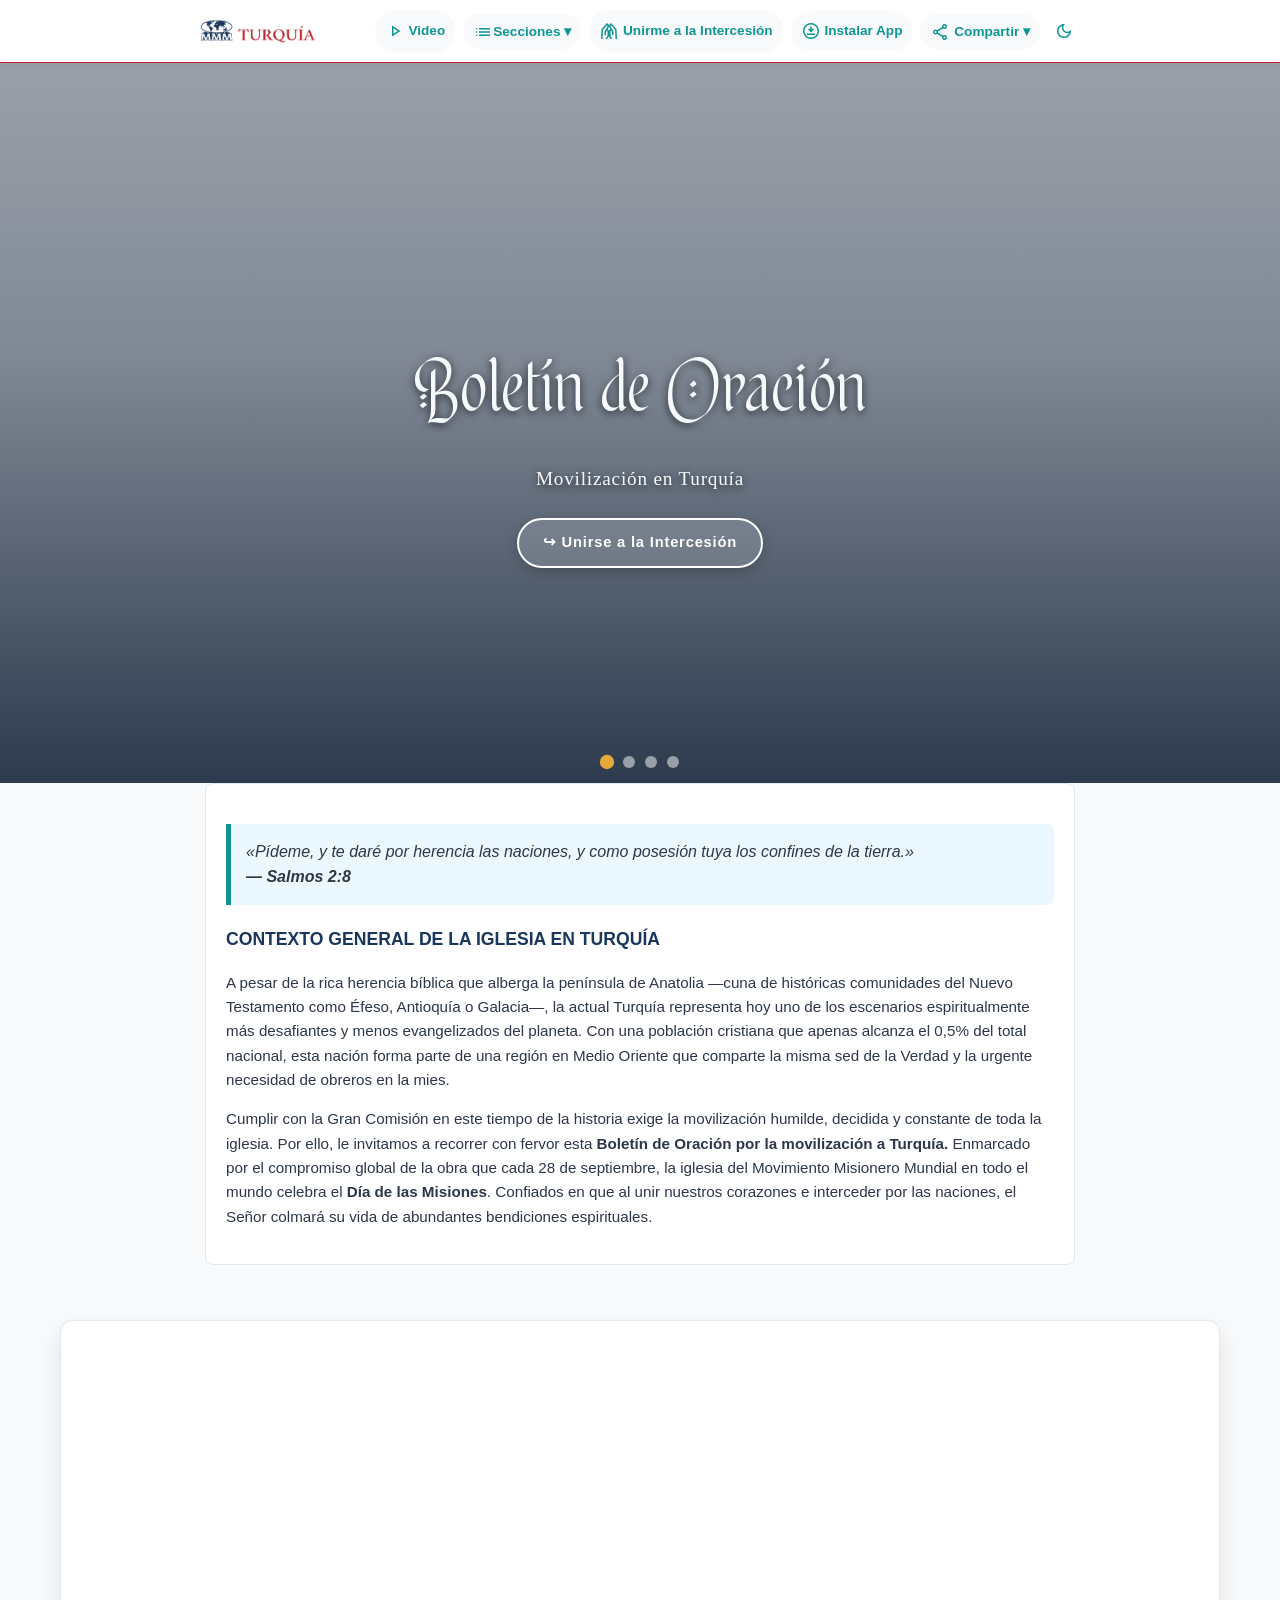
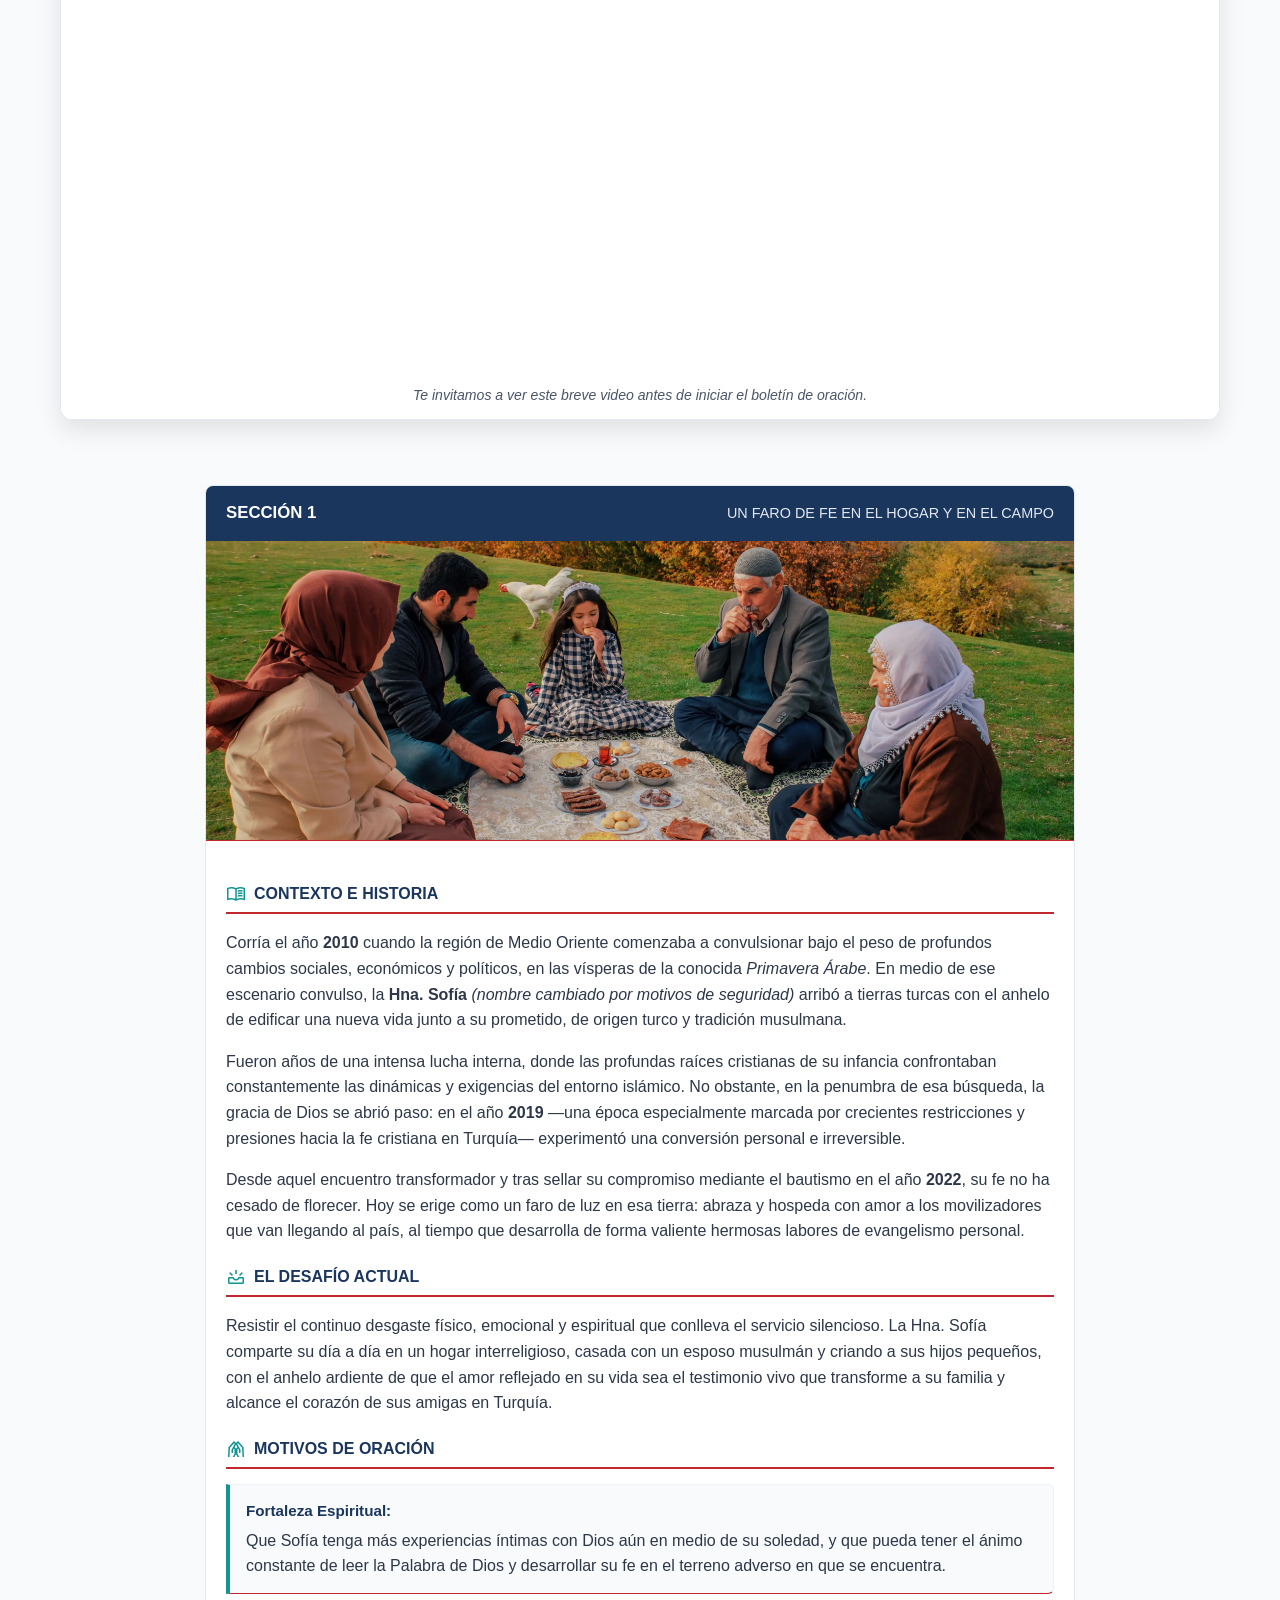
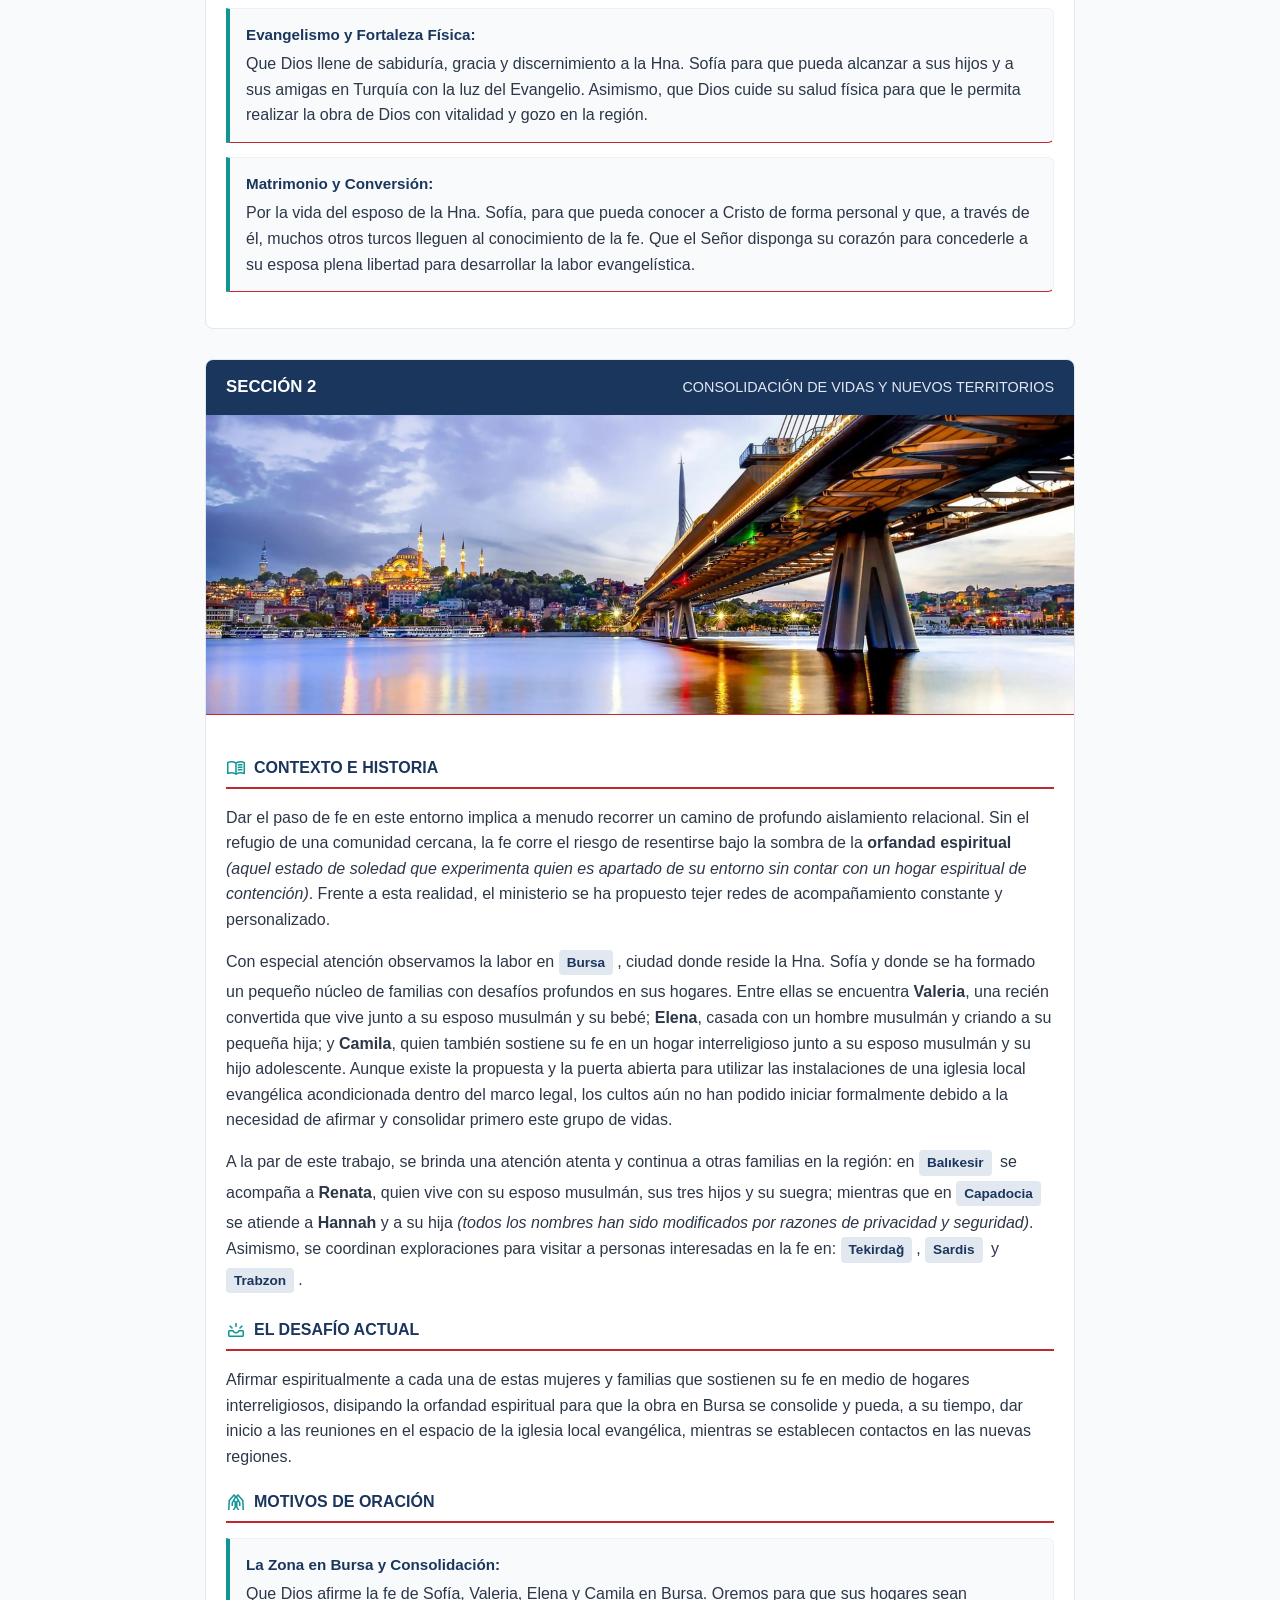
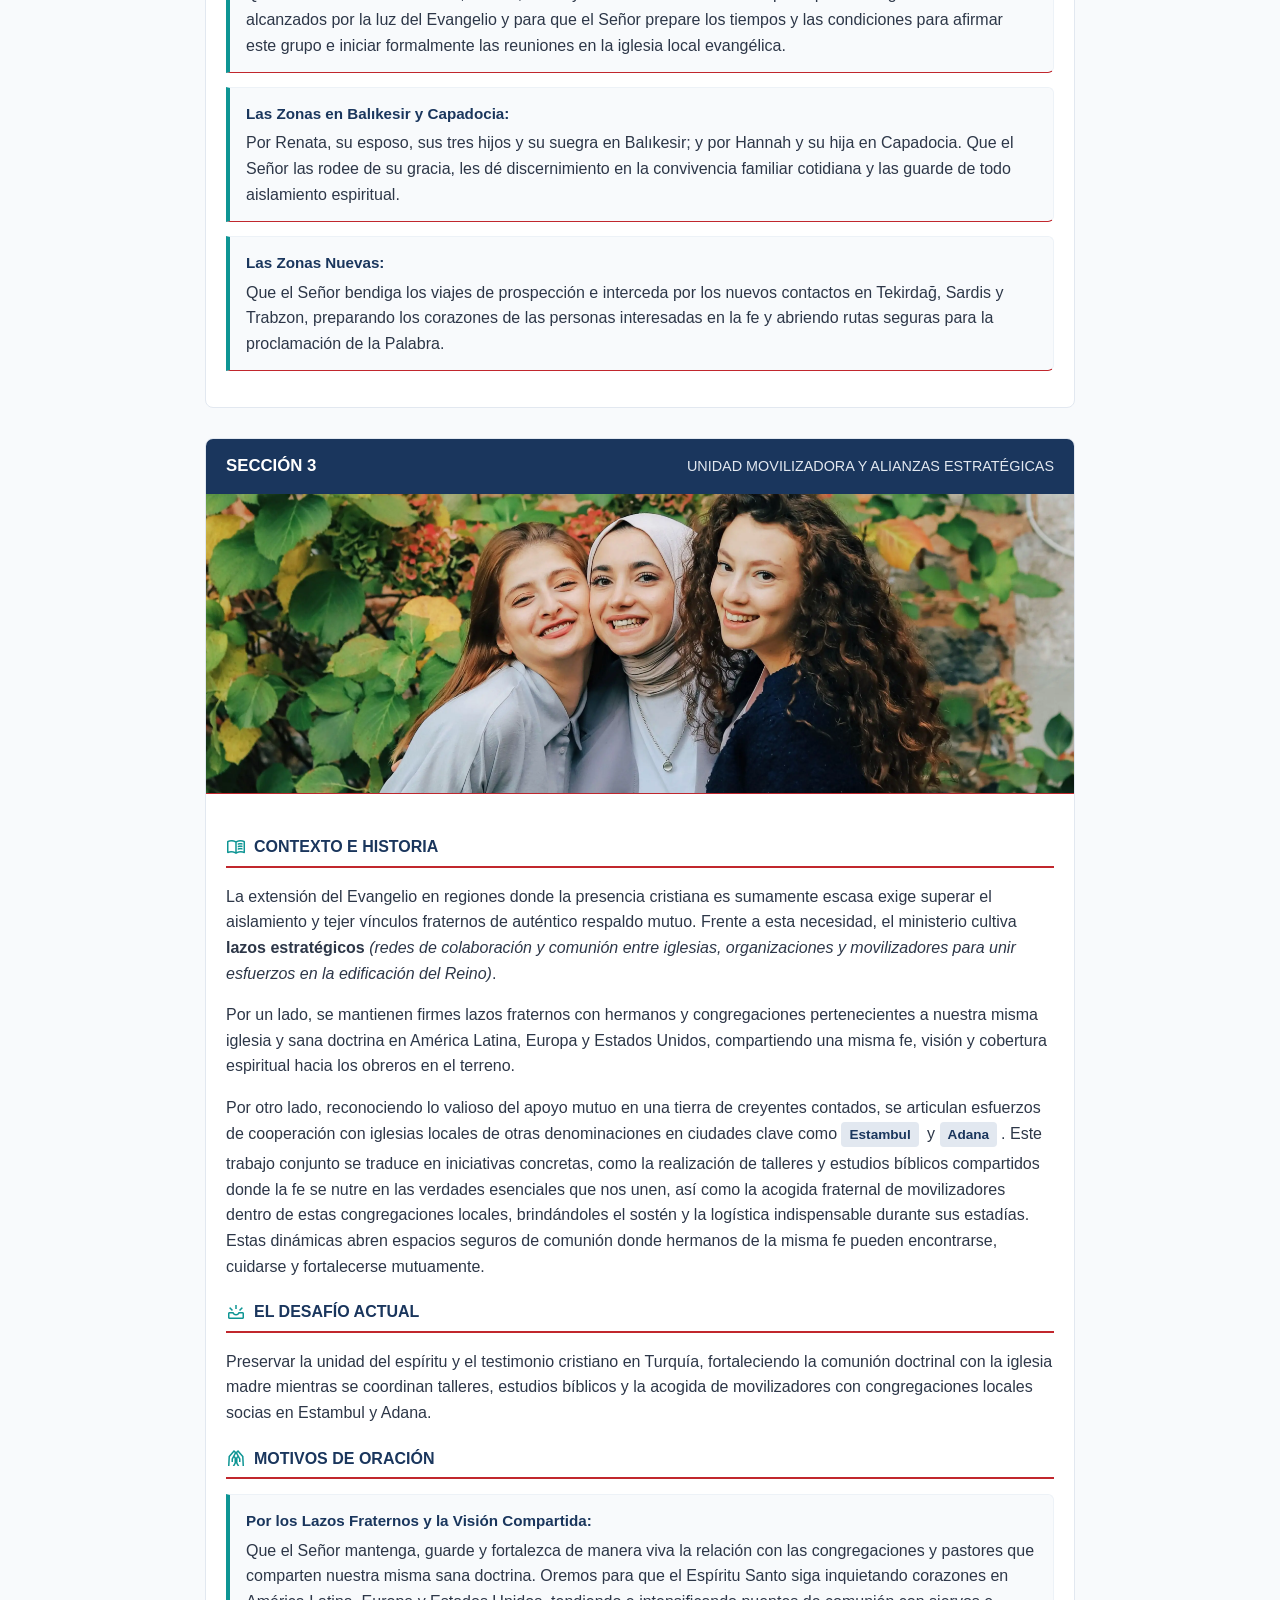
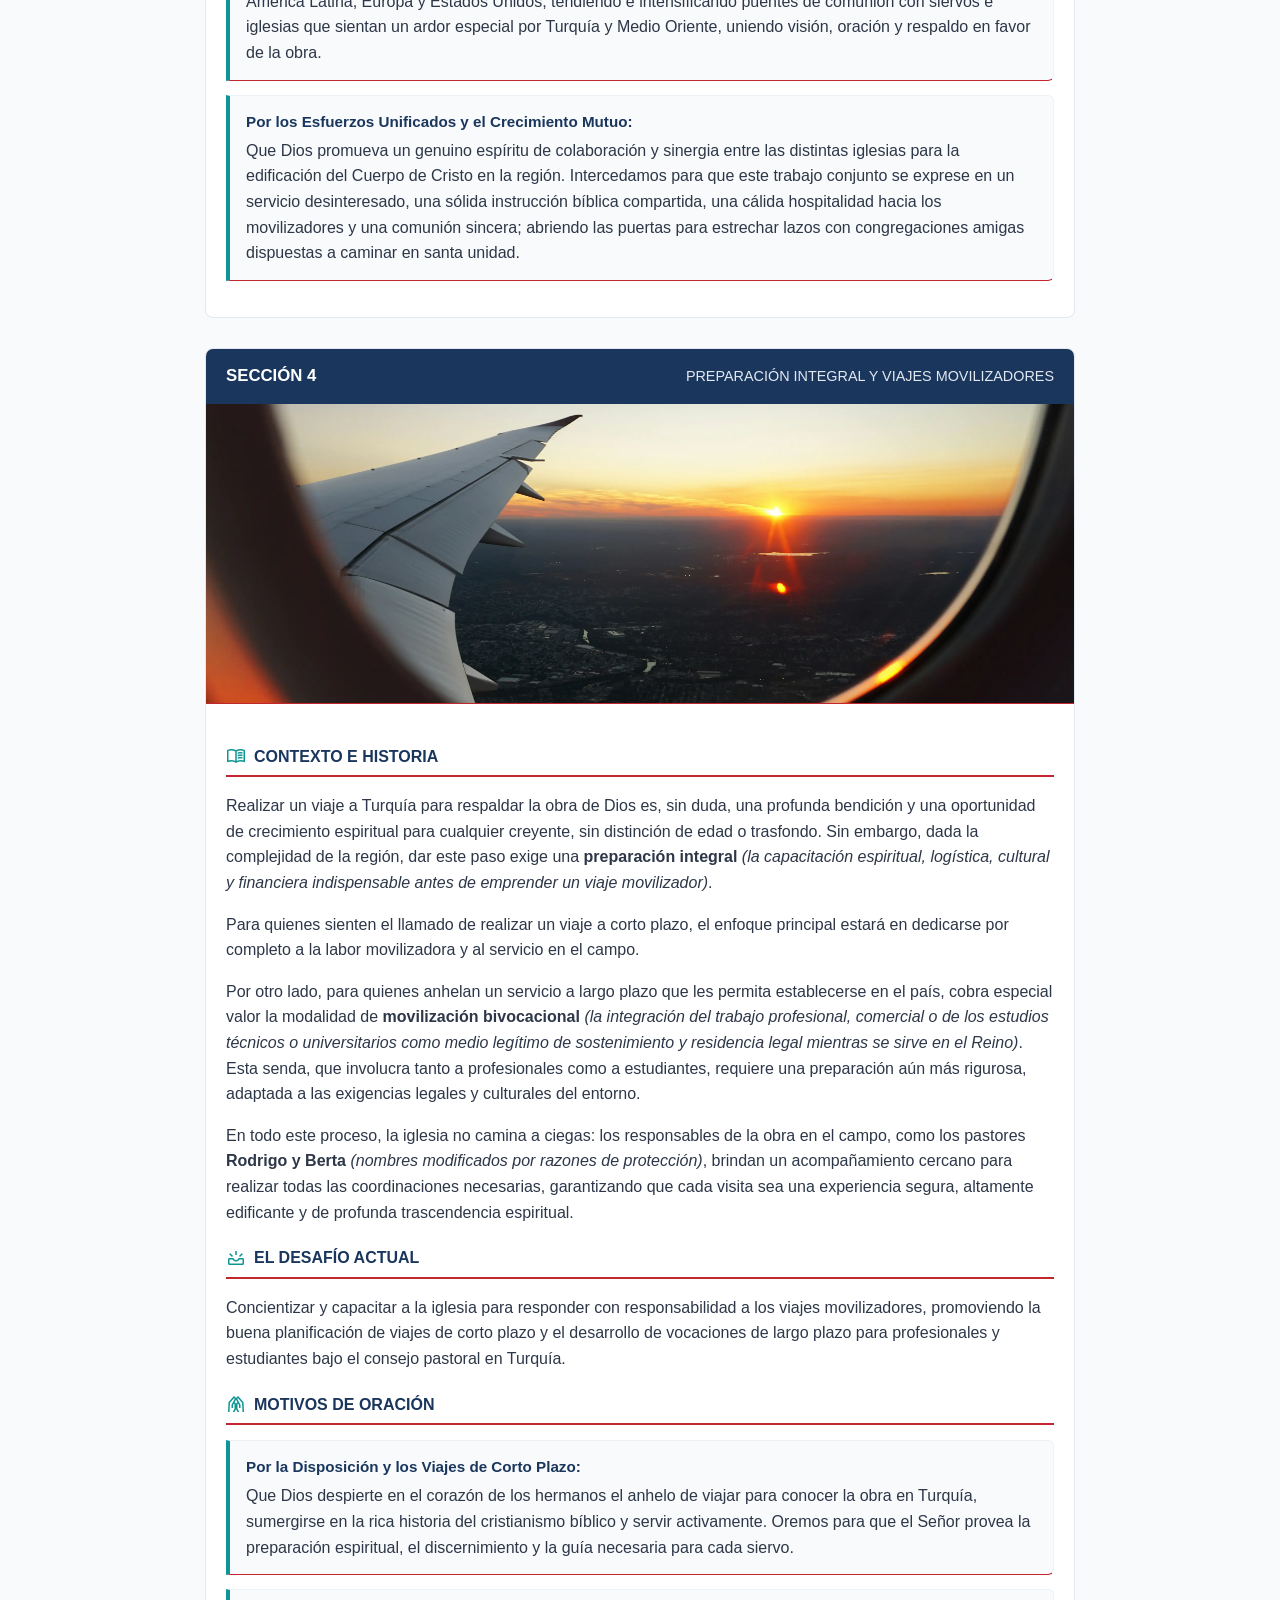
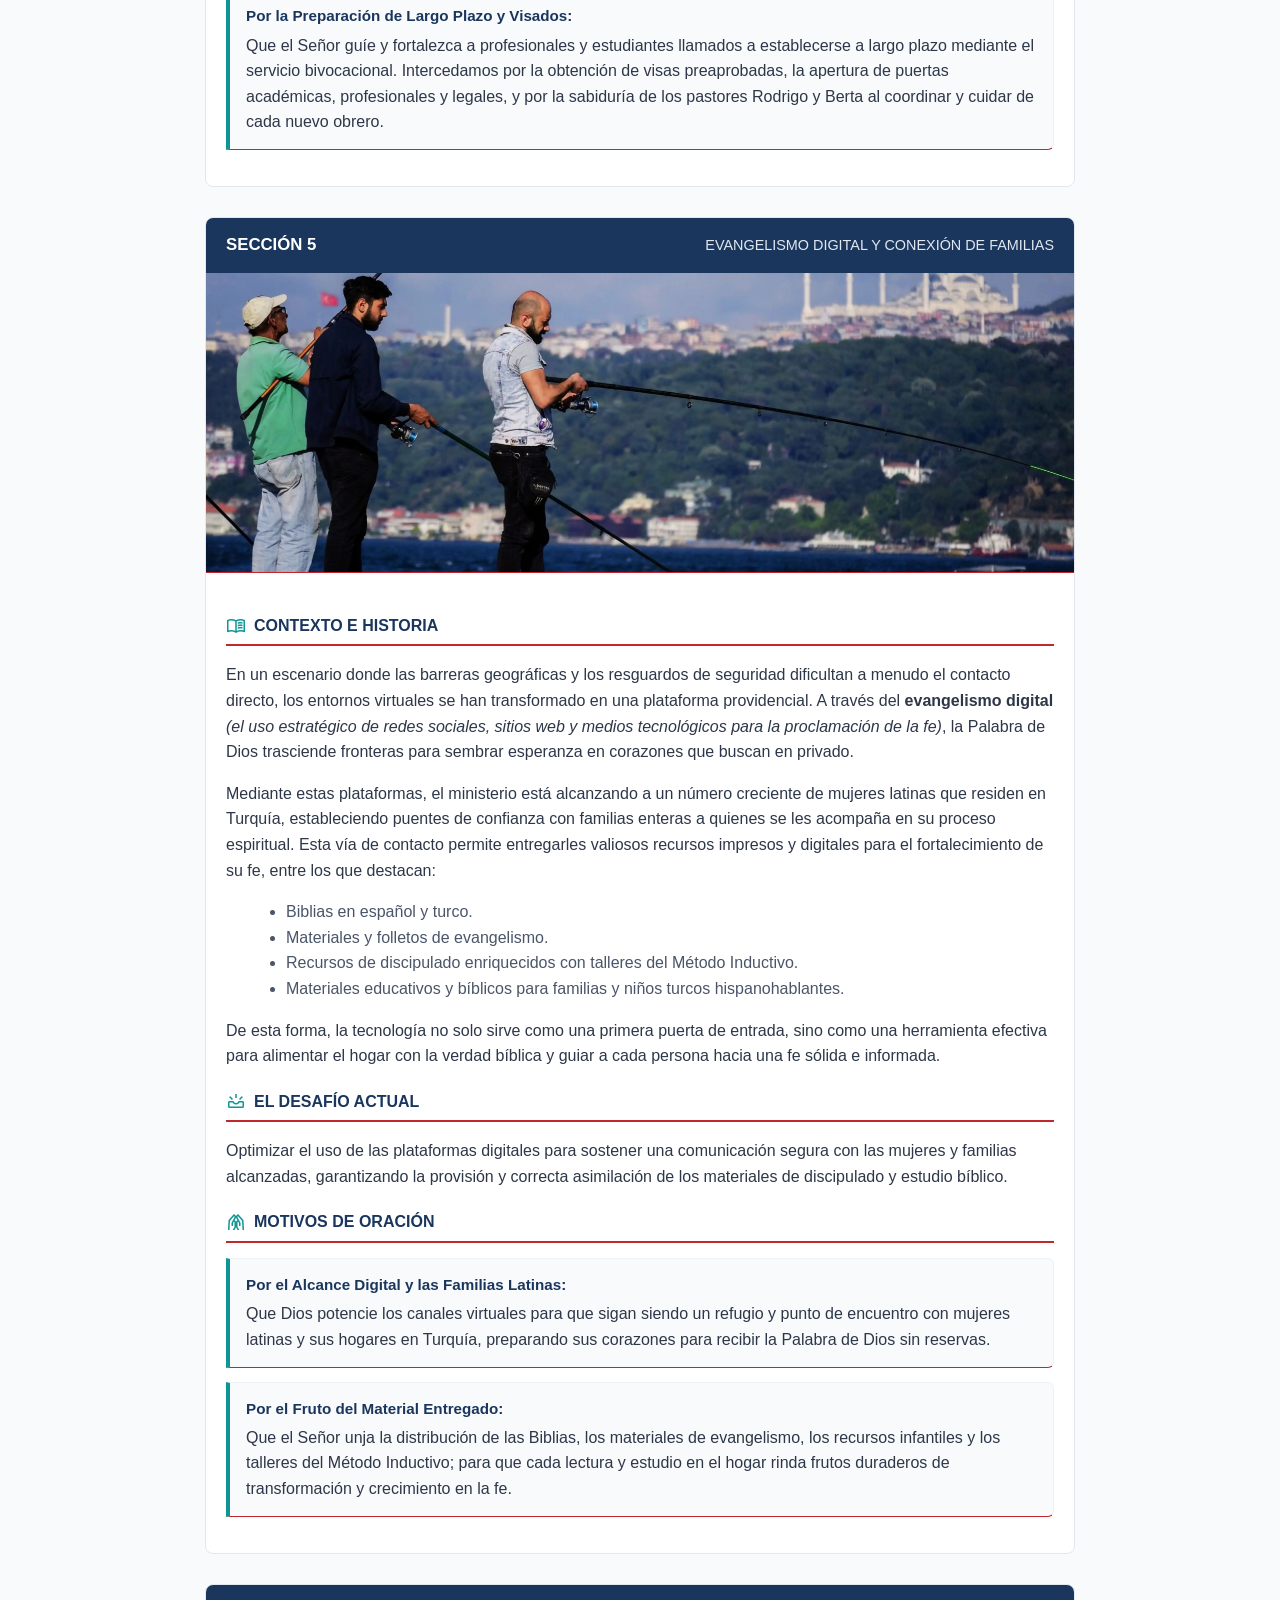
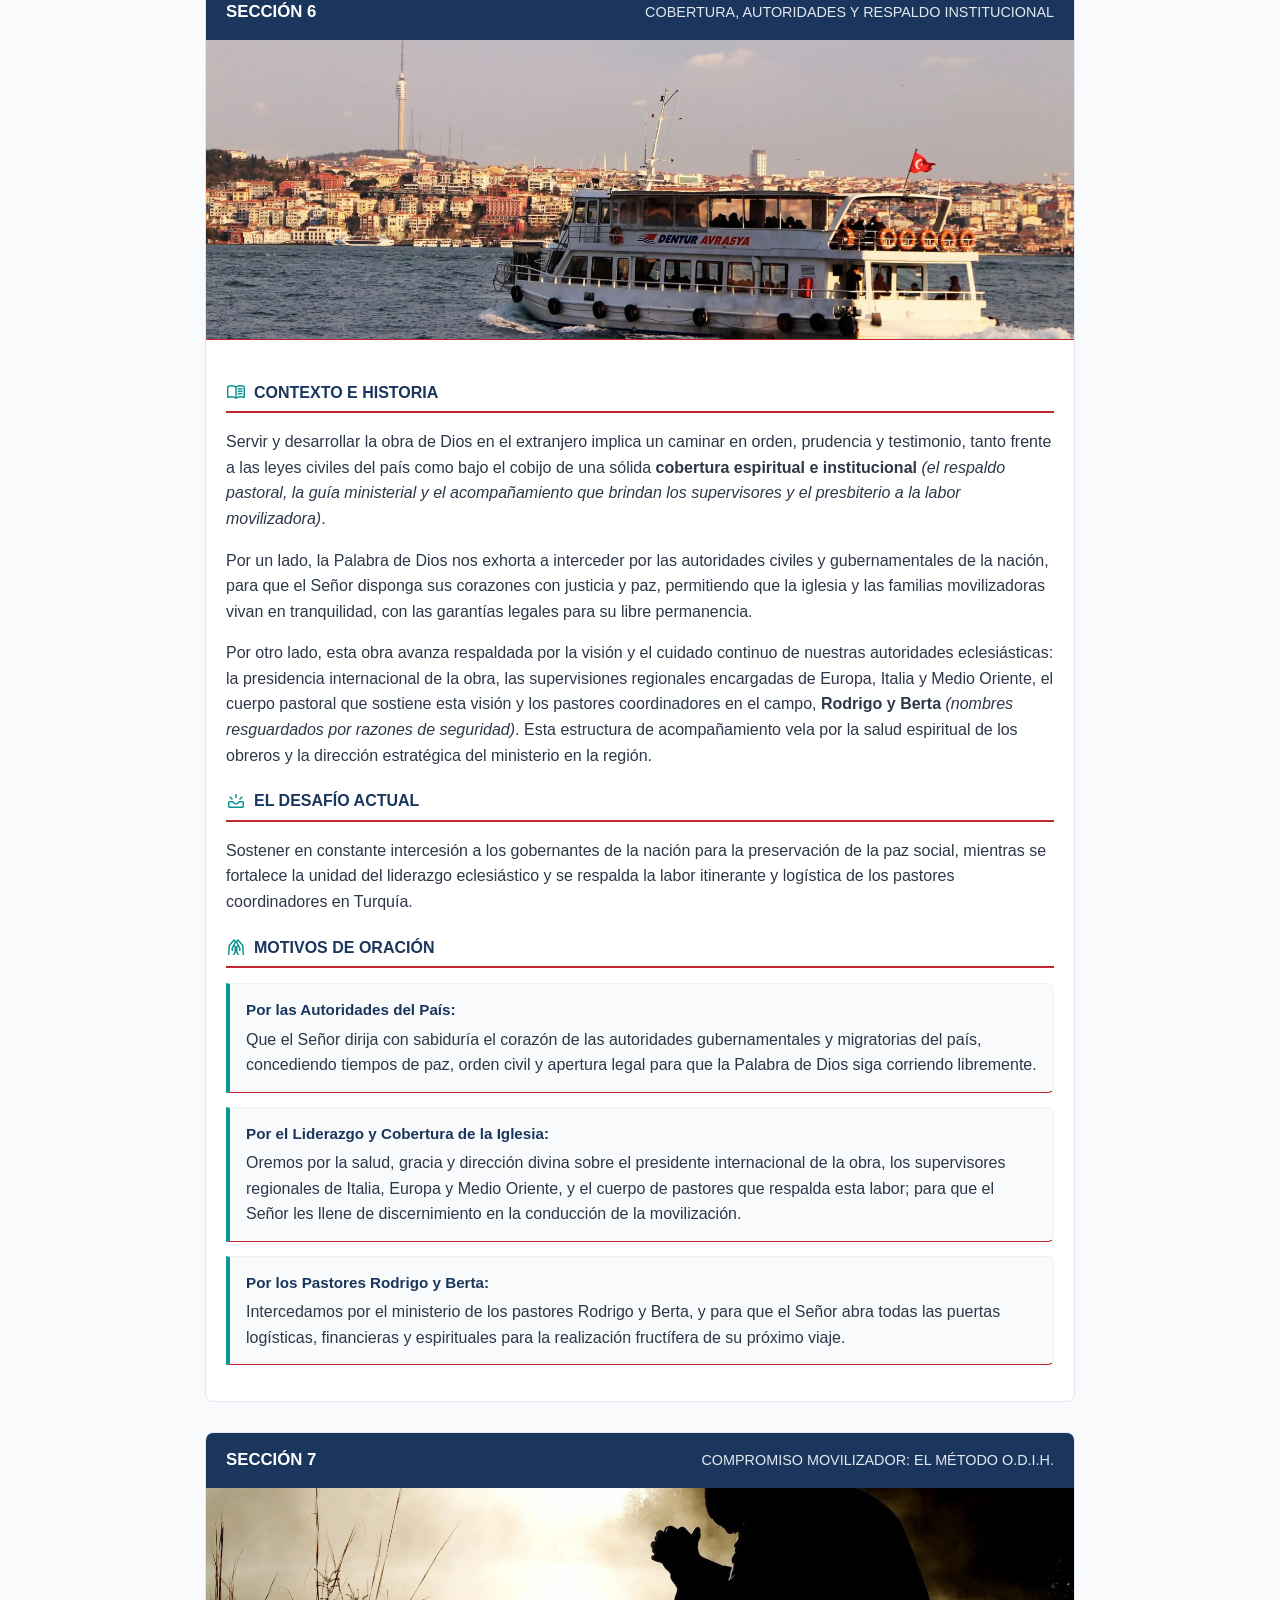
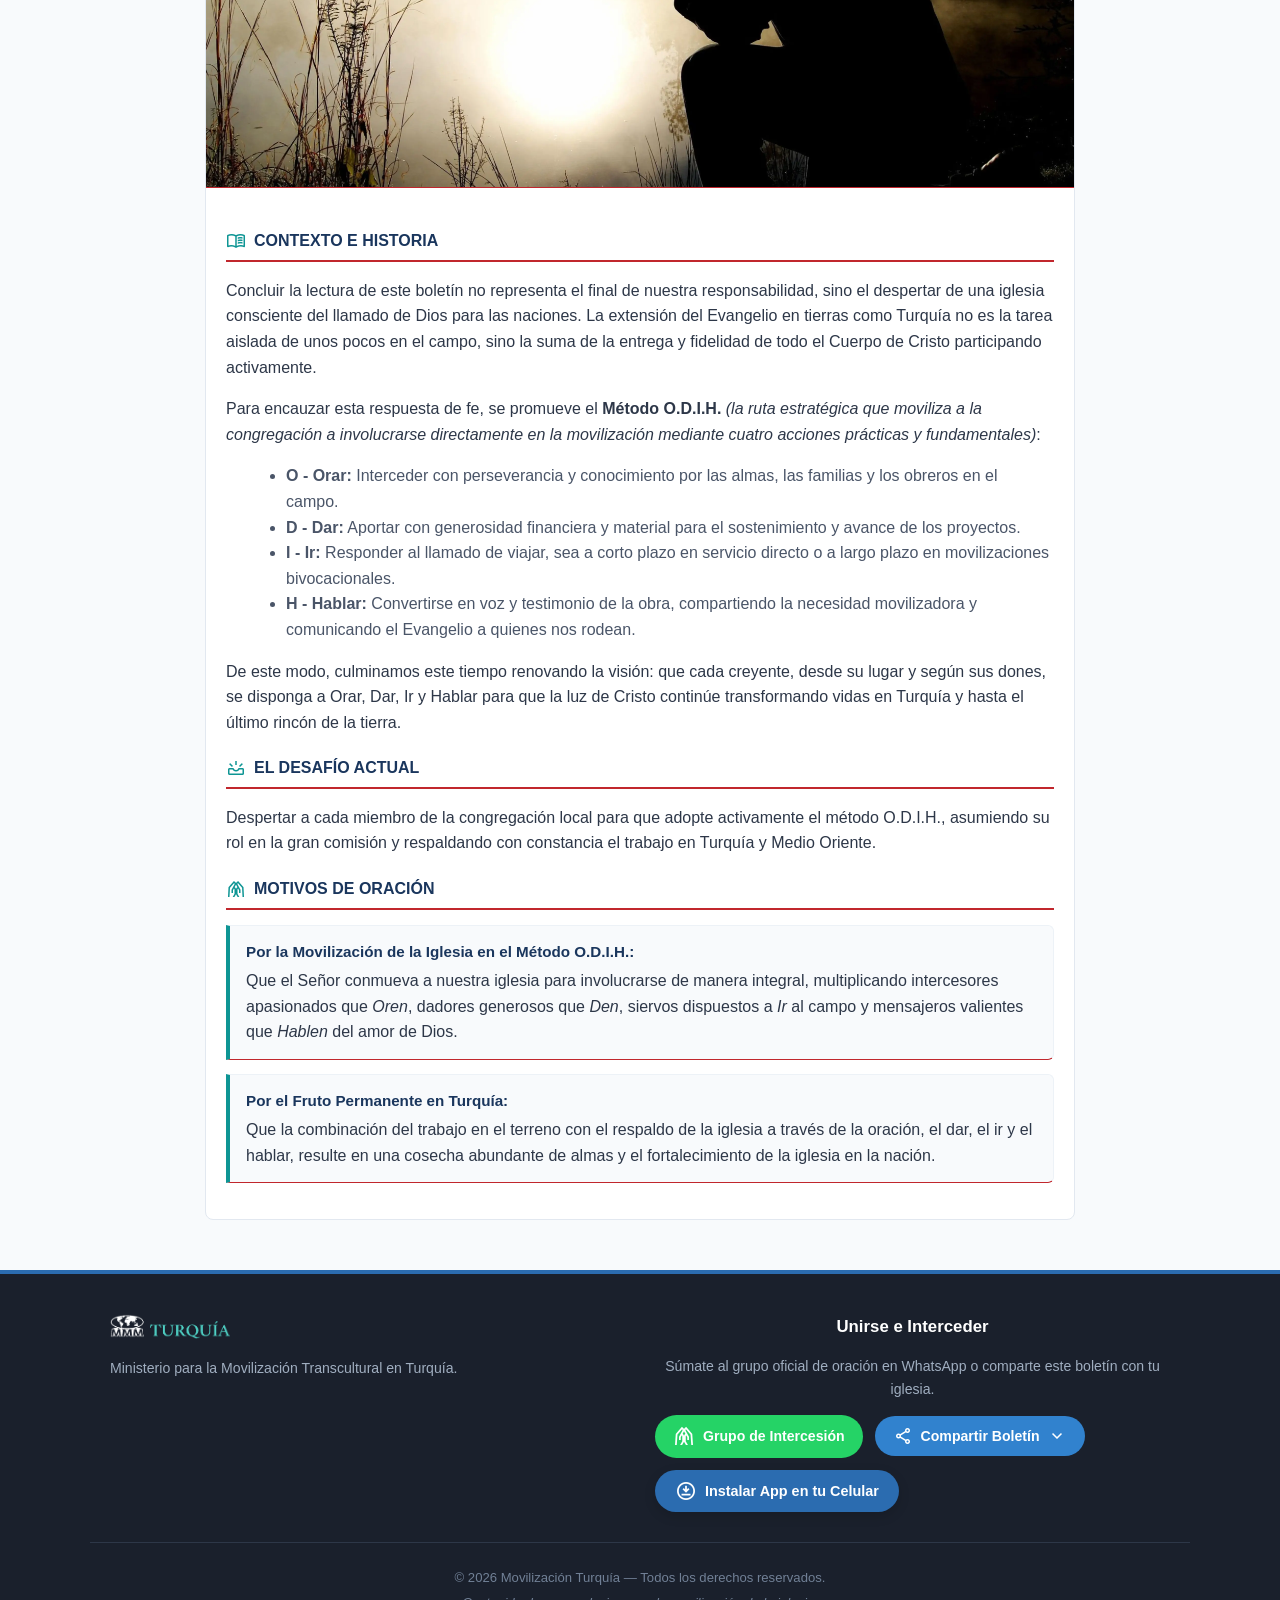
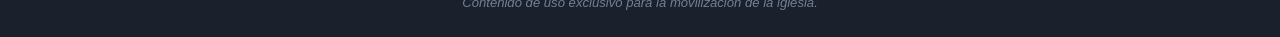
<file: index.html>
<!DOCTYPE html>
<html lang="es">
<head>
  <meta charset="UTF-8">
  <meta name="viewport" content="width=device-width, initial-scale=1.0">

  <!-- Título y descripción básicos -->
  <title>Boletín de Oración por la Movilización en Turquía</title>
  <meta name="description" content="Únete a nosotros en clamor por la movilización en Turquía. Revisa nuestro boletín de intercesión actualizada.">

  <!-- Vínculo al archivo Manifest -->
  <link rel="manifest" href="manifest.json">

  <!-- Favicon para navegadores en PC/Laptop -->
  <link rel="icon" type="image/png" sizes="32x32" href="images/faviconlarge.png">

  <!-- Icono exclusivo para Pantalla de Inicio en iPhone / iPad (iOS) -->
  <link rel="apple-touch-icon" href="images/faviconmini.png">

  <!-- Color de la barra de estado del navegador en teléfonos -->
  <meta name="theme-color" content="#1a365d">

  <!-- Configuración Open Graph para WhatsApp y redes sociales -->
  <meta property="og:type" content="website">
  <meta property="og:url" content="https://www.misionturquia.site/">
  <meta property="og:title" content="Boletín de Oración por la Movilización en Turquía">
  <meta property="og:description" content="Únete a nosotros en clamor por la movilización en Turquía. Revisa nuestro boletín de intercesión actualizada.">

  <!-- Imagen que aparecerá en la vista previa de WhatsApp -->
  <meta property="og:image" content="https://tdcmhk.b-cdn.net/coverlinkredes.webp">
  <meta property="og:image:width" content="1200">
  <meta property="og:image:height" content="630">

  <!-- Carga universal de Google Material Symbols (Soporta todos los iconos) -->
  <link rel="stylesheet" href="https://fonts.googleapis.com/css2?family=Material+Symbols+Outlined:opsz,wght,FILL,GRAD@20..48,100..700,0..1,-50..200" />
  <link rel="stylesheet" href="css/estilosmt.css">
  <script src="js/funcionesmt.js" defer></script>
</head>

<body>

<!-- PANTALLA DE CARGA (PRELOADER) -->
  <div id="pageLoader" class="page-loader">
    <div class="loader-content">
      <div class="spinner"></div>
      <p class="loader-text">Cargando Boletín...</p>
    </div>
  </div>

  <!-- ========================================================================
       BARRA DE NAVEGACIÓN
       ======================================================================== -->
  <nav class="sticky-nav">
    <div class="nav-container">

      <!-- Logo como imagen PNG -->
      <a href="#" class="nav-brand-text">
        <img src="images/Logowebmt1.png" alt="MMM Turquía" class="nav-logo-img">
      </a>

      <!-- Botón Hamburguesa independiente -->
      <button type="button" class="nav-toggle" id="navToggle" aria-label="Abrir menú">
        <span class="material-symbols-outlined">menu</span>
      </button>

      <!-- Menú de enlaces desplegable -->
      <div class="nav-links" id="navLinks">

        <!-- Enlace a Video -->
        <a href="#video-seccion" class="nav-link">
          <span class="material-symbols-outlined" >play_arrow</span> Video
        </a>

        <!-- Menú Secciones -->
        <div class="dropdown">
          <a href="javascript:void(0)" class="nav-link dropdown-toggle">
            <span class="material-symbols-outlined" >list</span>Secciones ▾
          </a>
          <div class="dropdown-menu">
            <a href="#seccion-1">Sección 1: Un Faro de Fe</a>
            <a href="#seccion-2">Sección 2: Consolidación de Vidas</a>
            <a href="#seccion-3">Sección 3: Unidad Movilizadora</a>
            <a href="#seccion-4">Sección 4: Preparación Integral</a>
            <a href="#seccion-5">Sección 5: Evangelismo Digital</a>
            <a href="#seccion-6">Sección 6: Cobertura y Respaldo</a>
            <a href="#seccion-7">Sección 7: Método O.D.I.H.</a>
          </div>
        </div>

        <!-- WhatsApp Unirme a la Intercesión -->
        <a href="https://wa.me/51938204456?text=Hola,%20deseo%20unirme%20al%20grupo%20de%20intercesión%20por%20Turquía" 
           target="_blank" 
           rel="noopener" 
           class="nav-link">
          <span class="material-symbols-outlined" >folded_hands</span>
          Unirme a la Intercesión
        </a>

        <!-- Botón de instalación adaptado con iconos de Google Material Symbols -->
        <button type="button" class="nav-link" onclick="installPWA()" style="border: none !important">
          <span class="material-symbols-outlined">download_for_offline</span>
          <span>Instalar App</span>
        </button>

        <!-- Desplegable de Compartir -->
        <div class="dropdown">
          <a href="javascript:void(0)" class="nav-link dropdown-toggle">
            <span class="material-symbols-outlined">share</span> Compartir ▾
          </a>
          <div class="dropdown-menu">
            <a href="https://api.whatsapp.com/send?text=Te%20invito%20a%20unirte%20a%20la%20Gu%C3%ADa%20de%20Oraci%C3%B3n%20por%20la%20Movilización%20en%20Turqu%C3%ADa:%20https://misionturquia.site/" 
               target="_blank" 
               class="share-item share-wa">
              <img src="images/whatsappicon.png" alt="WhatsApp Icon" class="flaticon-icon"> WhatsApp
            </a>
            <a href="https://www.facebook.com/sharer/sharer.php?u=https://misionturquia.site/" 
               target="_blank" 
               class="share-item share-fb">
              <img src="images/facebookicon.png" alt="WhatsApp Icon" class="flaticon-icon"> Facebook
            </a>
          </div>
        </div>

        <!-- Botón Modo Oscuro -->
        <button type="button" id="themeToggle" class="theme-toggle-btn" aria-label="Cambiar modo de lectura">
          <span class="material-symbols-outlined" id="themeIcon">dark_mode</span>
        </button>

      </div>
    </div>
  </nav>

  <!-- ========================================================================
       HERO HEADER CON CARRUSEL DE IMÁGENES / VIDEOS
       ======================================================================== -->
  <section class="hero-header">
    <!-- Contenedor del Carrusel -->
    <div class="carousel-container" id="heroCarousel">

      <!-- Slide 1 -->
      <div class="carousel-slide active">
        <video autoplay loop muted playsinline preload="metadata" class="slide-video-bg">
          <source src="videohead3.mp4" type="video/mp4">
          Tu navegador no soporta reproducción de video.
        </video>
        <div class="slide-overlay"></div>
        <div class="slide-caption">
          </div>
      </div>

      <!-- Slide 2 -->
      <div class="carousel-slide active">
        <video autoplay loop muted playsinline preload="metadata" class="slide-video-bg">
          <source src="videohead6.mp4" type="video/mp4">
          Tu navegador no soporta reproducción de video.
        </video>
        <div class="slide-overlay"></div>
        <div class="slide-caption">
        </div>
      </div>

      <!-- Slide 3 -->
      <div class="carousel-slide active">
        <video autoplay loop muted playsinline preload="metadata" class="slide-video-bg">
          <source src="videohead5.mp4" type="video/mp4">
          Tu navegador no soporta reproducción de video.
        </video>
        <div class="slide-overlay"></div>
        <div class="slide-caption">
        </div>
      </div>

        <!-- Slide 4: Descarga de la App -->
        <div class="carousel-slide active">
            <video autoplay loop muted playsinline preload="metadata" class="slide-video-bg">
            <source src="videohead2.mp4" type="video/mp4">
            </video>
                <div class="slide-overlay"></div>
                <div class="slide-caption">
                </div>
        </div>

    </div>

    <!-- Filtro oscuro para legibilidad del texto -->
    <div class="hero-overlay"></div>

    <!-- Contenido encima de las imágenes -->
    <div class="hero-content">
      <!-- Contenedor del texto animado -->
      <div id="carouselTextContainer" class="carousel-text-fade">
        <h1 id="carouselTitle">BOLETÍN DE ORACIÓN</h1>
        <p id="carouselDescription">Por la Movilización en Turquía</p>

        <!-- Botones de acción (quedan estables) -->
        <div class="hero-buttons">
          <!-- Botón 1: Boletín de Oración -->
          <a href="#" id="btnGuia" class="btn-hero btn-secondary">🙏 Unirse a la Intercesión</a>

          <!-- Botón 2: Ver Video -->
          <a href="#" id="btnVideo" class="btn-hero btn-secondary" style="display: none;">▶ Ver Video</a>

          <!-- Botón 3: Unirse a la Intercesión -->
          <a href="#" id="btnIntercesion" class="btn-hero btn-secondary" style="display: none;">🙏 Unirse a la Intercesión</a>

          <!-- Botón 4: Descargar App -->
          <button type="button" id="btnDescargar" class="btn-hero btn-secondary" onclick="installPWA()" style="display: none;">
          📲 Instalar Aplicación
          </button>
        </div>
      </div>
    </div>

    <!-- Indicadores / Puntos de navegación -->
    <div class="carousel-dots">
      <span class="dot active" onclick="setSlide(0)"></span>
      <span class="dot" onclick="setSlide(1)"></span>
      <span class="dot" onclick="setSlide(2)"></span>
      <span class="dot" onclick="setSlide(3)"></span>
    </div>
  </section>

  <!-- ========================================================================
       CONTENIDO PRINCIPAL
       ======================================================================== -->
  <div class="container">

    <!-- VERSÍCULO Y CONTEXTO -->
    <div id="contexto-general" class="intro-card">
      <div class="verse-box">
        «Pídeme, y te daré por herencia las naciones, y como posesión tuya los confines de la tierra.»
        <br><strong>— Salmos 2:8</strong>
      </div>
      <h3 style="color: var(--primary-color); margin-top: 0; text-transform: uppercase; font-size: 1.1rem;">Contexto General de la Iglesia en Turquía</h3>
      <p style="margin-bottom: 15px; font-size: 0.95rem; line-height: 1.6;">
        A pesar de la rica herencia bíblica que alberga la península de Anatolia —cuna de históricas comunidades del Nuevo Testamento como Éfeso, Antioquía o Galacia—, la actual Turquía representa hoy uno de los escenarios espiritualmente más desafiantes y menos evangelizados del planeta. Con una población cristiana que apenas alcanza el 0,5% del total nacional, esta nación forma parte de una región en Medio Oriente que comparte la misma sed de la Verdad y la urgente necesidad de obreros en la mies.
      </p>
      <p style="margin-bottom: 15px; font-size: 0.95rem; line-height: 1.6;">
        Cumplir con la Gran Comisión en este tiempo de la historia exige la movilización humilde, decidida y constante de toda la iglesia. Por ello, le invitamos a recorrer con fervor esta <strong>Boletín de Oración por la movilización a Turquía.</strong> Enmarcado por el compromiso global de la obra que cada 28 de septiembre, la iglesia del Movimiento Misionero Mundial en todo el mundo celebra el <strong>Día de las Misiones</strong>. Confiados en que al unir nuestros corazones e interceder por las naciones, el Señor colmará su vida de abundantes bendiciones espirituales.
      </p>
    </div>

    <!-- BLOQUE DE VIDEO PANORÁMICO -->
    <div id="video-seccion" class="video-full-bleed" style="width: 100vw; position: relative; left: 50%; right: 50%; margin-left: -50vw; margin-right: -50vw; margin-top: 30px; margin-bottom: 40px; background-color: #f8fafc; padding: 25px 0;">
      <div style="max-width: 1200px; margin: 0 auto; padding: 0 20px;">
        <div style="background-color: #ffffff; border-radius: 12px; border: 1px solid #e2e8f0; overflow: hidden; box-shadow: 0 10px 25px rgba(0, 0, 0, 0.1);">

          <!-- Reproductor Nativo MP4 en Alta Definición desde bunnynet -->
          <div style="position:relative;padding-top:56.25%;">
            <iframe src="https://player.mediadelivery.net/embed/763408/55ff2b4c-8cb8-410d-bb23-b6d7128f71e2?autoplay=false&loop=false&muted=false&preload=true&responsive=true" 
                    loading="lazy" 
                    style="border:0;position:absolute;top:0;height:100%;width:100%;" 
                    allow="accelerometer;gyroscope;autoplay;encrypted-media;picture-in-picture;fullscreen;" 
                    allowfullscreen="true"></iframe>
          </div>

          <!-- Pie de Video / Pie de foto -->
          <p style="text-align: center; font-size: 0.88rem; color: #4a5568; padding: 12px 20px; margin: 0; font-style: italic; background-color: #ffffff;">
            Te invitamos a ver este breve video antes de iniciar el boletín de oración.
          </p>

        </div>
      </div>
    </div>

    <!-- BLOQUE DE LLAMADO A LA ACCIÓN A WHATSAPP
    <div class="cta-banner">
      <h3>¿Deseas respaldar la obra en Turquía?</h3>
      <p>Únete a nuestro grupo oficial de WhatsApp para recibir motivos de oración actualizados y avisos de intercesión.</p>
      <a href="https://wa.me/51938204456?text=Hola,%20deseo%20unirme%20al%20grupo%20de%20intercesión%20por%20Turquía" 
         target="_blank" 
         rel="noopener" 
         class="btn-whatsapp-block">
        <span class="material-symbols-outlined" style="font-size: 22px; color: #ffffff;">folded_hands</span>
        <span>Unirme al Grupo de Intercesión</span>
      </a>
    </div> -->

    <!-- SECCIÓN 1 -->
    <div id="seccion-1" class="day-card">
      <div class="day-header">
        <span>SECCIÓN 1</span>
        <span class="day-title">Un Faro de Fe en el Hogar y en el Campo</span>
      </div>
      <div class="photo-container" style="width: 100%; height: 300px; overflow: hidden;">
        <img src="images/imageweb2.webp" alt="Fotografía representativa Turquía - Día 1" style="width: 100%; height: 100%; object-fit: cover; object-position: center; transition: opacity 0.4s ease-in-out; display: block;">
      </div>
      <div class="day-content">
        <div class="section-title">
          <span class="material-symbols-outlined">menu_book</span>
          Contexto e Historia
        </div>
        <p id="motivo-1" class="motivo-texto">Corría el año <strong>2010</strong> cuando la región de Medio Oriente comenzaba a convulsionar bajo el peso de profundos cambios sociales, económicos y políticos, en las vísperas de la conocida <em>Primavera Árabe</em>. En medio de ese escenario convulso, la <strong>Hna. Sofía</strong> <em>(nombre cambiado por motivos de seguridad)</em> arribó a tierras turcas con el anhelo de edificar una nueva vida junto a su prometido, de origen turco y tradición musulmana.</p>
        <p>Fueron años de una intensa lucha interna, donde las profundas raíces cristianas de su infancia confrontaban constantemente las dinámicas y exigencias del entorno islámico. No obstante, en la penumbra de esa búsqueda, la gracia de Dios se abrió paso: en el año <strong>2019</strong> —una época especialmente marcada por crecientes restricciones y presiones hacia la fe cristiana en Turquía— experimentó una conversión personal e irreversible.</p>
        <p>Desde aquel encuentro transformador y tras sellar su compromiso mediante el bautismo en el año <strong>2022</strong>, su fe no ha cesado de florecer. Hoy se erige como un faro de luz en esa tierra: abraza y hospeda con amor a los movilizadores que van llegando al país, al tiempo que desarrolla de forma valiente hermosas labores de evangelismo personal.</p>

        <div class="section-title">
          <span class="material-symbols-outlined">upcoming</span>
          El Desafío Actual
        </div>
        <p>Resistir el continuo desgaste físico, emocional y espiritual que conlleva el servicio silencioso. La Hna. Sofía comparte su día a día en un hogar interreligioso, casada con un esposo musulmán y criando a sus hijos pequeños, con el anhelo ardiente de que el amor reflejado en su vida sea el testimonio vivo que transforme a su familia y alcance el corazón de sus amigas en Turquía.</p>

        <div class="section-title">
          <span class="material-symbols-outlined">folded_hands</span>
          Motivos de Oración
        </div>
        <ul class="prayer-list">
          <li class="prayer-item">
            <strong>Fortaleza Espiritual:</strong> Que Sofía tenga más experiencias íntimas con Dios aún en medio de su soledad, y que pueda tener el ánimo constante de leer la Palabra de Dios y desarrollar su fe en el terreno adverso en que se encuentra.
          </li>
          <li class="prayer-item">
            <strong>Evangelismo y Fortaleza Física:</strong> Que Dios llene de sabiduría, gracia y discernimiento a la Hna. Sofía para que pueda alcanzar a sus hijos y a sus amigas en Turquía con la luz del Evangelio. Asimismo, que Dios cuide su salud física para que le permita realizar la obra de Dios con vitalidad y gozo en la región.
          </li>
          <li class="prayer-item">
            <strong>Matrimonio y Conversión:</strong> Por la vida del esposo de la Hna. Sofía, para que pueda conocer a Cristo de forma personal y que, a través de él, muchos otros turcos lleguen al conocimiento de la fe. Que el Señor disponga su corazón para concederle a su esposa plena libertad para desarrollar la labor evangelística.
          </li>
        </ul>
      </div>
    </div>

    <!-- BANNER O SECCIÓN DE COMPARTIR 
    <div class="cta-banner-share">
      <h3>¡Ayúdanos a difundir la Movilización Turquía!</h3>
      <p>Comparte este boletín de intercesión con tus amigos, iglesia o grupos.</p>

       CONTENEDOR DESPLEGABLE 
      <div class="share-dropdown">
        <button type="button" class="btn-share-trigger" onclick="toggleShareMenu(this, event)">
          <span class="material-symbols-outlined" style="color: #ffffff;">share</span>
          <span>Compartir este Boletín</span>
          <span class="material-symbols-outlined arrow-icon" style="color: #ffffff;">expand_more</span>
        </button>

        <div class="share-menu">
          <a href="javascript:void(0)" onclick="shareToWhatsApp()" class="share-item wa">
            <img src="images/whatsappicon.png" alt="WhatsApp Icon" class="flaticon-icon"> WhatsApp
          </a>
          <a href="javascript:void(0)" onclick="shareToFacebook()" class="share-item fb">
            <img src="images/facebookicon.png" alt="WhatsApp Icon" class="flaticon-icon"> Facebook
          </a>
        </div>
      </div>
    </div> -->

    <!-- SECCIÓN 2 -->
    <div id="seccion-2" class="day-card">
      <div class="day-header">
        <span>SECCIÓN 2</span>
        <span class="day-title">Consolidación de Vidas y Nuevos Territorios</span>
      </div>
      <div class="photo-container" style="width: 100%; height: 300px; overflow: hidden;">
        <img src="images/imageweb1.webp" alt="Fotografía representativa Turquía - Día 1" style="width: 100%; height: 100%; object-fit: cover; object-position: center; transition: opacity 0.4s ease-in-out; display: block;">
      </div>
      <div class="day-content">
        <div class="section-title">
          <span class="material-symbols-outlined">menu_book</span>
          Contexto e Historia
        </div>
        <p>Dar el paso de fe en este entorno implica a menudo recorrer un camino de profundo aislamiento relacional. Sin el refugio de una comunidad cercana, la fe corre el riesgo de resentirse bajo la sombra de la <strong>orfandad espiritual</strong> <em>(aquel estado de soledad que experimenta quien es apartado de su entorno sin contar con un hogar espiritual de contención)</em>. Frente a esta realidad, el ministerio se ha propuesto tejer redes de acompañamiento constante y personalizado.</p>
        <p>Con especial atención observamos la labor en <span class="location-badge">Bursa</span>, ciudad donde reside la Hna. Sofía y donde se ha formado un pequeño núcleo de familias con desafíos profundos en sus hogares. Entre ellas se encuentra <strong>Valeria</strong>, una recién convertida que vive junto a su esposo musulmán y su bebé; <strong>Elena</strong>, casada con un hombre musulmán y criando a su pequeña hija; y <strong>Camila</strong>, quien también sostiene su fe en un hogar interreligioso junto a su esposo musulmán y su hijo adolescente. Aunque existe la propuesta y la puerta abierta para utilizar las instalaciones de una iglesia local evangélica acondicionada dentro del marco legal, los cultos aún no han podido iniciar formalmente debido a la necesidad de afirmar y consolidar primero este grupo de vidas.</p>
        <p>A la par de este trabajo, se brinda una atención atenta y continua a otras familias en la región: en <span class="location-badge">Balıkesir</span> se acompaña a <strong>Renata</strong>, quien vive con su esposo musulmán, sus tres hijos y su suegra; mientras que en <span class="location-badge">Capadocia</span> se atiende a <strong>Hannah</strong> y a su hija<em> (todos los nombres han sido modificados por razones de privacidad y seguridad)</em>. Asimismo, se coordinan exploraciones para visitar a personas interesadas en la fe en: <span class="location-badge">Tekirdağ</span>, <span class="location-badge">Sardis</span> y <span class="location-badge">Trabzon</span>.</p>

        <div class="section-title">
          <span class="material-symbols-outlined">upcoming</span>
          El Desafío Actual
        </div>
        <p>Afirmar espiritualmente a cada una de estas mujeres y familias que sostienen su fe en medio de hogares interreligiosos, disipando la orfandad espiritual para que la obra en Bursa se consolide y pueda, a su tiempo, dar inicio a las reuniones en el espacio de la iglesia local evangélica, mientras se establecen contactos en las nuevas regiones.</p>

        <div class="section-title">
          <span class="material-symbols-outlined">folded_hands</span>
          Motivos de Oración
        </div>
        <ul class="prayer-list">
          <li class="prayer-item">
            <strong>La Zona en Bursa y Consolidación:</strong> Que Dios afirme la fe de Sofía, Valeria, Elena y Camila en Bursa. Oremos para que sus hogares sean alcanzados por la luz del Evangelio y para que el Señor prepare los tiempos y las condiciones para afirmar este grupo e iniciar formalmente las reuniones en la iglesia local evangélica.
          </li>
          <li class="prayer-item">
            <strong>Las Zonas en Balıkesir y Capadocia:</strong> Por Renata, su esposo, sus tres hijos y su suegra en Balıkesir; y por Hannah y su hija en Capadocia. Que el Señor las rodee de su gracia, les dé discernimiento en la convivencia familiar cotidiana y las guarde de todo aislamiento espiritual.
          </li>
          <li class="prayer-item">
            <strong>Las Zonas Nuevas:</strong> Que el Señor bendiga los viajes de prospección e interceda por los nuevos contactos en Tekirdağ, Sardis y Trabzon, preparando los corazones de las personas interesadas en la fe y abriendo rutas seguras para la proclamación de la Palabra.
          </li>
        </ul>
      </div>
    </div>

    <!-- SECCIÓN 3 -->
    <div id="seccion-3" class="day-card">
      <div class="day-header">
        <span>SECCIÓN 3</span>
        <span class="day-title">Unidad Movilizadora y Alianzas Estratégicas</span>
      </div>
      <div class="photo-container" style="width: 100%; height: 300px; overflow: hidden;">
        <img src="images/imageweb3.webp" alt="Fotografía representativa Turquía - Día 1" style="width: 100%; height: 100%; object-fit: cover; object-position: center; transition: opacity 0.4s ease-in-out; display: block;">
      </div>
      <div class="day-content">
        <div class="section-title">
          <span class="material-symbols-outlined">menu_book</span>
          Contexto e Historia
        </div>
        <p>La extensión del Evangelio en regiones donde la presencia cristiana es sumamente escasa exige superar el aislamiento y tejer vínculos fraternos de auténtico respaldo mutuo. Frente a esta necesidad, el ministerio cultiva <strong>lazos estratégicos</strong> <em>(redes de colaboración y comunión entre iglesias, organizaciones y movilizadores para unir esfuerzos en la edificación del Reino)</em>.</p>
        <p>Por un lado, se mantienen firmes lazos fraternos con hermanos y congregaciones pertenecientes a nuestra misma iglesia y sana doctrina en América Latina, Europa y Estados Unidos, compartiendo una misma fe, visión y cobertura espiritual hacia los obreros en el terreno.</p>
        <p>Por otro lado, reconociendo lo valioso del apoyo mutuo en una tierra de creyentes contados, se articulan esfuerzos de cooperación con iglesias locales de otras denominaciones en ciudades clave como <span class="location-badge">Estambul</span> y <span class="location-badge">Adana</span>. Este trabajo conjunto se traduce en iniciativas concretas, como la realización de talleres y estudios bíblicos compartidos donde la fe se nutre en las verdades esenciales que nos unen, así como la acogida fraternal de movilizadores dentro de estas congregaciones locales, brindándoles el sostén y la logística indispensable durante sus estadías. Estas dinámicas abren espacios seguros de comunión donde hermanos de la misma fe pueden encontrarse, cuidarse y fortalecerse mutuamente.</p>

        <div class="section-title">
          <span class="material-symbols-outlined">upcoming</span>
          El Desafío Actual
        </div>
        <p>Preservar la unidad del espíritu y el testimonio cristiano en Turquía, fortaleciendo la comunión doctrinal con la iglesia madre mientras se coordinan talleres, estudios bíblicos y la acogida de movilizadores con congregaciones locales socias en Estambul y Adana.</p>

        <div class="section-title">
          <span class="material-symbols-outlined">folded_hands</span>
          Motivos de Oración
        </div>
        <ul class="prayer-list">
          <li class="prayer-item">
            <strong>Por los Lazos Fraternos y la Visión Compartida:</strong> Que el Señor mantenga, guarde y fortalezca de manera viva la relación con las congregaciones y pastores que comparten nuestra misma sana doctrina. Oremos para que el Espíritu Santo siga inquietando corazones en América Latina, Europa y Estados Unidos, tendiendo e intensificando puentes de comunión con siervos e iglesias que sientan un ardor especial por Turquía y Medio Oriente, uniendo visión, oración y respaldo en favor de la obra.
          </li>
          <li class="prayer-item">
            <strong>Por los Esfuerzos Unificados y el Crecimiento Mutuo:</strong> Que Dios promueva un genuino espíritu de colaboración y sinergia entre las distintas iglesias para la edificación del Cuerpo de Cristo en la región. Intercedamos para que este trabajo conjunto se exprese en un servicio desinteresado, una sólida instrucción bíblica compartida, una cálida hospitalidad hacia los movilizadores y una comunión sincera; abriendo las puertas para estrechar lazos con congregaciones amigas dispuestas a caminar en santa unidad.
          </li>
        </ul>
      </div>
    </div>

    <!-- SECCIÓN 4 -->
    <div id="seccion-4" class="day-card">
      <div class="day-header">
        <span>SECCIÓN 4</span>
        <span class="day-title">Preparación Integral y Viajes Movilizadores</span>
      </div>
      <div class="photo-container" style="width: 100%; height: 300px; overflow: hidden;">
        <img src="images/imageweb4.webp" alt="Fotografía representativa Turquía - Día 1" style="width: 100%; height: 100%; object-fit: cover; object-position: center; transition: opacity 0.4s ease-in-out; display: block;">
      </div>
      <div class="day-content">
        <div class="section-title">
          <span class="material-symbols-outlined">menu_book</span>
          Contexto e Historia
        </div>
        <p>Realizar un viaje a Turquía para respaldar la obra de Dios es, sin duda, una profunda bendición y una oportunidad de crecimiento espiritual para cualquier creyente, sin distinción de edad o trasfondo. Sin embargo, dada la complejidad de la región, dar este paso exige una <strong>preparación integral</strong> <em>(la capacitación espiritual, logística, cultural y financiera indispensable antes de emprender un viaje movilizador)</em>.</p>
        <p>Para quienes sienten el llamado de realizar un viaje a corto plazo, el enfoque principal estará en dedicarse por completo a la labor movilizadora y al servicio en el campo.</p>
        <p>Por otro lado, para quienes anhelan un servicio a largo plazo que les permita establecerse en el país, cobra especial valor la modalidad de <strong>movilización bivocacional</strong> <em>(la integración del trabajo profesional, comercial o de los estudios técnicos o universitarios como medio legítimo de sostenimiento y residencia legal mientras se sirve en el Reino)</em>. Esta senda, que involucra tanto a profesionales como a estudiantes, requiere una preparación aún más rigurosa, adaptada a las exigencias legales y culturales del entorno.</p>
        <p>En todo este proceso, la iglesia no camina a ciegas: los responsables de la obra en el campo, como los pastores <strong>Rodrigo y Berta</strong> <em>(nombres modificados por razones de protección)</em>, brindan un acompañamiento cercano para realizar todas las coordinaciones necesarias, garantizando que cada visita sea una experiencia segura, altamente edificante y de profunda trascendencia espiritual.</p>

        <div class="section-title">
          <span class="material-symbols-outlined">upcoming</span>
          El Desafío Actual
        </div>
        <p>Concientizar y capacitar a la iglesia para responder con responsabilidad a los viajes movilizadores, promoviendo la buena planificación de viajes de corto plazo y el desarrollo de vocaciones de largo plazo para profesionales y estudiantes bajo el consejo pastoral en Turquía.</p>

        <div class="section-title">
          <span class="material-symbols-outlined">folded_hands</span>
          Motivos de Oración
        </div>
        <ul class="prayer-list">
          <li class="prayer-item">
            <strong>Por la Disposición y los Viajes de Corto Plazo:</strong> Que Dios despierte en el corazón de los hermanos el anhelo de viajar para conocer la obra en Turquía, sumergirse en la rica historia del cristianismo bíblico y servir activamente. Oremos para que el Señor provea la preparación espiritual, el discernimiento y la guía necesaria para cada siervo.
          </li>
          <li class="prayer-item">
            <strong>Por la Preparación de Largo Plazo y Visados:</strong> Que el Señor guíe y fortalezca a profesionales y estudiantes llamados a establecerse a largo plazo mediante el servicio bivocacional. Intercedamos por la obtención de visas preaprobadas, la apertura de puertas académicas, profesionales y legales, y por la sabiduría de los pastores Rodrigo y Berta al coordinar y cuidar de cada nuevo obrero.
          </li>
        </ul>
      </div>
    </div>

    <!-- SECCIÓN 5 -->
    <div id="seccion-5" class="day-card">
      <div class="day-header">
        <span>SECCIÓN 5</span>
        <span class="day-title">Evangelismo Digital y Conexión de Familias</span>
      </div>
      <div class="photo-container" style="width: 100%; height: 300px; overflow: hidden;">
        <img src="images/imageweb5.webp" alt="Fotografía representativa Turquía - Día 1" style="width: 100%; height: 100%; object-fit: cover; object-position: center; transition: opacity 0.4s ease-in-out; display: block;">
      </div>
      <div class="day-content">
        <div class="section-title">
          <span class="material-symbols-outlined">menu_book</span>
          Contexto e Historia
        </div>
        <p>En un escenario donde las barreras geográficas y los resguardos de seguridad dificultan a menudo el contacto directo, los entornos virtuales se han transformado en una plataforma providencial. A través del <strong>evangelismo digital</strong> <em>(el uso estratégico de redes sociales, sitios web y medios tecnológicos para la proclamación de la fe)</em>, la Palabra de Dios trasciende fronteras para sembrar esperanza en corazones que buscan en privado.</p>
        <p>Mediante estas plataformas, el ministerio está alcanzando a un número creciente de mujeres latinas que residen en Turquía, estableciendo puentes de confianza con familias enteras a quienes se les acompaña en su proceso espiritual. Esta vía de contacto permite entregarles valiosos recursos impresos y digitales para el fortalecimiento de su fe, entre los que destacan:</p>
        <ul style="margin-left: 20px; margin-bottom: 15px; color: #4a5568; line-height: 1.6;">
          <li>Biblias en español y turco.</li>
          <li>Materiales y folletos de evangelismo.</li>
          <li>Recursos de discipulado enriquecidos con talleres del Método Inductivo.</li>
          <li>Materiales educativos y bíblicos para familias y niños turcos hispanohablantes.</li>
        </ul>
        <p>De esta forma, la tecnología no solo sirve como una primera puerta de entrada, sino como una herramienta efectiva para alimentar el hogar con la verdad bíblica y guiar a cada persona hacia una fe sólida e informada.</p>

        <div class="section-title">
          <span class="material-symbols-outlined">upcoming</span>
          El Desafío Actual
        </div>
        <p>Optimizar el uso de las plataformas digitales para sostener una comunicación segura con las mujeres y familias alcanzadas, garantizando la provisión y correcta asimilación de los materiales de discipulado y estudio bíblico.</p>

        <div class="section-title">
          <span class="material-symbols-outlined">folded_hands</span>
          Motivos de Oración
        </div>
        <ul class="prayer-list">
          <li class="prayer-item">
            <strong>Por el Alcance Digital y las Familias Latinas:</strong> Que Dios potencie los canales virtuales para que sigan siendo un refugio y punto de encuentro con mujeres latinas y sus hogares en Turquía, preparando sus corazones para recibir la Palabra de Dios sin reservas.
          </li>
          <li class="prayer-item">
            <strong>Por el Fruto del Material Entregado:</strong> Que el Señor unja la distribución de las Biblias, los materiales de evangelismo, los recursos infantiles y los talleres del Método Inductivo; para que cada lectura y estudio en el hogar rinda frutos duraderos de transformación y crecimiento en la fe.
          </li>
        </ul>
      </div>
    </div>

    <!-- SECCIÓN 6 -->
    <div id="seccion-6" class="day-card">
      <div class="day-header">
        <span>SECCIÓN 6</span>
        <span class="day-title">Cobertura, Autoridades y Respaldo Institucional</span>
      </div>
      <div class="photo-container" style="width: 100%; height: 300px; overflow: hidden;">
        <img src="images/imageweb6.webp" alt="Fotografía representativa Turquía - Día 1" style="width: 100%; height: 100%; object-fit: cover; object-position: center; transition: opacity 0.4s ease-in-out; display: block;">
      </div>
      <div class="day-content">
        <div class="section-title">
          <span class="material-symbols-outlined">menu_book</span>
          Contexto e Historia
        </div>
        <p>Servir y desarrollar la obra de Dios en el extranjero implica un caminar en orden, prudencia y testimonio, tanto frente a las leyes civiles del país como bajo el cobijo de una sólida <strong>cobertura espiritual e institucional</strong> <em>(el respaldo pastoral, la guía ministerial y el acompañamiento que brindan los supervisores y el presbiterio a la labor movilizadora)</em>.</p>
        <p>Por un lado, la Palabra de Dios nos exhorta a interceder por las autoridades civiles y gubernamentales de la nación, para que el Señor disponga sus corazones con justicia y paz, permitiendo que la iglesia y las familias movilizadoras vivan en tranquilidad, con las garantías legales para su libre permanencia.</p>
        <p>Por otro lado, esta obra avanza respaldada por la visión y el cuidado continuo de nuestras autoridades eclesiásticas: la presidencia internacional de la obra, las supervisiones regionales encargadas de Europa, Italia y Medio Oriente, el cuerpo pastoral que sostiene esta visión y los pastores coordinadores en el campo, <strong>Rodrigo y Berta</strong> <em>(nombres resguardados por razones de seguridad)</em>. Esta estructura de acompañamiento vela por la salud espiritual de los obreros y la dirección estratégica del ministerio en la región.</p>

        <div class="section-title">
          <span class="material-symbols-outlined">upcoming</span>
          El Desafío Actual
        </div>
        <p>Sostener en constante intercesión a los gobernantes de la nación para la preservación de la paz social, mientras se fortalece la unidad del liderazgo eclesiástico y se respalda la labor itinerante y logística de los pastores coordinadores en Turquía.</p>

        <div class="section-title">
          <span class="material-symbols-outlined">folded_hands</span>
          Motivos de Oración
        </div>
        <ul class="prayer-list">
          <li class="prayer-item">
            <strong>Por las Autoridades del País:</strong> Que el Señor dirija con sabiduría el corazón de las autoridades gubernamentales y migratorias del país, concediendo tiempos de paz, orden civil y apertura legal para que la Palabra de Dios siga corriendo libremente.
          </li>
          <li class="prayer-item">
            <strong>Por el Liderazgo y Cobertura de la Iglesia:</strong> Oremos por la salud, gracia y dirección divina sobre el presidente internacional de la obra, los supervisores regionales de Italia, Europa y Medio Oriente, y el cuerpo de pastores que respalda esta labor; para que el Señor les llene de discernimiento en la conducción de la movilización.
          </li>
          <li class="prayer-item">
            <strong>Por los Pastores Rodrigo y Berta:</strong> Intercedamos por el ministerio de los pastores Rodrigo y Berta, y para que el Señor abra todas las puertas logísticas, financieras y espirituales para la realización fructífera de su próximo viaje.
          </li>
        </ul>
      </div>
    </div>

    <!-- SECCIÓN 7 -->
    <div id="seccion-7" class="day-card">
      <div class="day-header">
        <span>SECCIÓN 7</span>
        <span class="day-title">Compromiso Movilizador: El Método O.D.I.H.</span>
      </div>
      <div class="photo-container" style="width: 100%; height: 300px; overflow: hidden;">
        <img src="images/imageweb7.webp" alt="Fotografía representativa Turquía - Día 1" style="width: 100%; height: 100%; object-fit: cover; object-position: center; transition: opacity 0.4s ease-in-out; display: block;">
      </div>
      <div class="day-content">
        <div class="section-title">
          <span class="material-symbols-outlined">menu_book</span>
          Contexto e Historia
        </div>
        <p>Concluir la lectura de este boletín no representa el final de nuestra responsabilidad, sino el despertar de una iglesia consciente del llamado de Dios para las naciones. La extensión del Evangelio en tierras como Turquía no es la tarea aislada de unos pocos en el campo, sino la suma de la entrega y fidelidad de todo el Cuerpo de Cristo participando activamente.</p>
        <p>Para encauzar esta respuesta de fe, se promueve el <strong>Método O.D.I.H.</strong> <em>(la ruta estratégica que moviliza a la congregación a involucrarse directamente en la movilización mediante cuatro acciones prácticas y fundamentales)</em>:</p>
        <ul style="margin-left: 20px; margin-bottom: 15px; color: #4a5568; line-height: 1.6;">
          <li><strong>O - Orar:</strong> Interceder con perseverancia y conocimiento por las almas, las familias y los obreros en el campo.</li>
          <li><strong>D - Dar:</strong> Aportar con generosidad financiera y material para el sostenimiento y avance de los proyectos.</li>
          <li><strong>I - Ir:</strong> Responder al llamado de viajar, sea a corto plazo en servicio directo o a largo plazo en movilizaciones bivocacionales.</li>
          <li><strong>H - Hablar:</strong> Convertirse en voz y testimonio de la obra, compartiendo la necesidad movilizadora y comunicando el Evangelio a quienes nos rodean.</li>
        </ul>
        <p>De este modo, culminamos este tiempo renovando la visión: que cada creyente, desde su lugar y según sus dones, se disponga a Orar, Dar, Ir y Hablar para que la luz de Cristo continúe transformando vidas en Turquía y hasta el último rincón de la tierra.</p>

        <div class="section-title">
          <span class="material-symbols-outlined">upcoming</span>
          El Desafío Actual
        </div>
        <p>Despertar a cada miembro de la congregación local para que adopte activamente el método O.D.I.H., asumiendo su rol en la gran comisión y respaldando con constancia el trabajo en Turquía y Medio Oriente.</p>

        <div class="section-title">
          <span class="material-symbols-outlined">folded_hands</span>
          Motivos de Oración
        </div>
        <ul class="prayer-list">
          <li class="prayer-item">
            <strong>Por la Movilización de la Iglesia en el Método O.D.I.H.:</strong> Que el Señor conmueva a nuestra iglesia para involucrarse de manera integral, multiplicando intercesores apasionados que <em>Oren</em>, dadores generosos que <em>Den</em>, siervos dispuestos a <em>Ir</em> al campo y mensajeros valientes que <em>Hablen</em> del amor de Dios.
          </li>
          <li class="prayer-item">
            <strong>Por el Fruto Permanente en Turquía:</strong> Que la combinación del trabajo en el terreno con el respaldo de la iglesia a través de la oración, el dar, el ir y el hablar, resulte en una cosecha abundante de almas y el fortalecimiento de la iglesia en la nación.
          </li>
        </ul>
      </div>
    </div>

  </div> <!-- Fin .container -->

  <!-- ========================================================================
       FOOTER OFICIAL COMPLETO
       ======================================================================== -->
  <footer class="main-footer">
    <div class="footer-container">

      <!-- SECCIÓN 1: LOGO E INFORMACIÓN GENERAL -->
      <div class="footer-brand">
        <img src="images/Logowebmt2.png" alt="Logo Ministerio" class="footer-logo">
        <p>Ministerio para la Movilización Transcultural en Turquía.</p>
      </div>

      <!-- SECCIÓN 2: ACCIONES RÁPIDAS (INTERCESIÓN Y COMPARTIR) -->
      <div class="footer-actions">
        <h5>Unirse e Interceder</h5>
        <p>Súmate al grupo oficial de oración en WhatsApp o comparte este boletín con tu iglesia.</p>
        <div class="footer-buttons">

          <!-- Botón de Unirse al Grupo -->
          <a href="https://wa.me/51938204456?text=Hola,%20deseo%20unirme%20al%20grupo%20de%20intercesión%20por%20Turquía" 
             target="_blank" 
             rel="noopener" 
             class="footer-btn btn-wa-group">
            <span class="material-symbols-outlined" style="font-size: 22px; color: #ffffff;">folded_hands</span>
            <span>Grupo de Intercesión</span>
          </a>

          <!-- Desplegable / Botón para Compartir -->
          <div class="share-dropdown">
            <button type="button" class="footer-btn btn-share-trigger" onclick="toggleShareMenu(this, event)">
              <span class="material-symbols-outlined">share</span>
              <span>Compartir Boletín</span>
              <span class="material-symbols-outlined arrow-icon">expand_more</span>
            </button>
            <div class="share-menu">
              <a href="javascript:void(0)" onclick="shareToWhatsApp()" class="share-item wa">
                <img src="images/whatsappicon.png" alt="WhatsApp Icon" class="flaticon-icon"> WhatsApp
              </a>
              <a href="javascript:void(0)" onclick="shareToFacebook()" class="share-item fb">
                <img src="images/facebookicon.png" alt="Facebook Icon" class="flaticon-icon"> Facebook
              </a>
            </div>
          </div>

          <!-- Botón de Instalación -->
          <button class="btn-install-pwa" onclick="installPWA()">
            <span class="material-symbols-outlined" style="font-size: 22px; color: #ffffff;">download_for_offline</span>
            <span>Instalar App en tu Celular</span>
          </button>

        </div>
      </div>

    </div>

    <!-- SECCIÓN 3: DERECHOS DE AUTOR Y NOTA LEGAL -->
    <div class="footer-bottom">
      <p>© 2026 Movilización Turquía — Todos los derechos reservados.</p>
      <p class="footer-legal">Contenido de uso exclusivo para la movilización de la iglesia.</p>
    </div>
  </footer>

</body>
</html>
</file>
<file: css/estilosmt.css>
/* ==========================================================================
   1. VARIABLES GLOBALES Y CONFIGURACIÓN BASE
   ========================================================================== */

:root {
  /* Colores Principales Inspirados en Turquía */
  --primary-color: #1a365d;    /* Azul Bósforo profundo */
  --secondary-color: #0e9594;  /* Turquesa tradicional de İznik */
  --accent-color: #c1272d;     /* Rojo Carmesí de la bandera */
  --warm-gold: #e5a93b;        /* Dorado Azafrán / Bazar */
  
  /* Fondos y Estructura */
  --bg-color: #f8fafc;         /* Blanco suave (Travertino Pamukkale) */
  --card-bg: #ffffff;          /* Blanco mármol para tarjetas */
  --text-color: #2d3748;       /* Texto oscuro de alta legibilidad */
  --light-gray: #e2e8f0;       /* Bordes y separadores sutiles */
  --dark-border: #cbd5e0;

  /* Variables de Tipografía */
  --font-title: 'RiyadhusSholihin', serif;
  --font-subtitle: 'Marcellus', Georgia, serif;
  --font-button: 'Plus Jakarta Sans', sans-serif;
  --font-body: 'Segoe UI', Tahoma, Geneva, Verdana, sans-serif;
}

/* Smooth Scroll y reajuste de caja para evitar desbordamientos */
html {
  scroll-behavior: smooth;
}

* {
  box-sizing: border-box;
}

body {
  font-family: 'Segoe UI', Tahoma, Geneva, Verdana, sans-serif;
  line-height: 1.6;
  color: var(--text-color);
  background-color: var(--bg-color);
  margin: 0;
  padding: 0;
  overflow-x: hidden;
}

.container {
  max-width: 900px;
  margin: 0 auto;
  padding: 0 15px;
}

/* Declarar la fuente OpenType (.otf) */
@font-face {
  font-family: 'RiyadhusSholihin';
  src: url('../fonts/RiyadhusSholihin.woff2') format('opentype');
  font-weight: normal;
  font-style: normal;
  font-display: swap;
}

@import url('https://fonts.googleapis.com/css2?family=Marcellus&family=Plus+Jakarta+Sans:wght@500;600;700&display=swap');

/* ==========================================================================
   PANTALLA DE CARGA (PRELOADER)
   ========================================================================== */

.page-loader {
  position: fixed;
  top: 0;
  left: 0;
  width: 100vw;
  height: 100vh;
  background-color: #1a365d; /* Fondo Azul Bósforo elegante */
  display: flex;
  align-items: center;
  justify-content: center;
  z-index: 99999; /* Por encima de todo el contenido */
  opacity: 1;
  visibility: visible;
  transition: opacity 0.5s ease, visibility 0.5s ease;
}

/* Estado cuando la página termina de cargar */
.page-loader.loader-hidden {
  opacity: 0;
  visibility: hidden;
  pointer-events: none;
}

.loader-content {
  display: flex;
  flex-direction: column;
  align-items: center;
  gap: 16px;
}

/* Rueda de carga (Spinner circular con dos tonos) */
.spinner {
  width: 48px;
  height: 48px;
  border: 4px solid rgba(255, 255, 255, 0.2);     /* Aro de base translúcido */
  border-top-color: #0e9594;                      /* Segmento activo Turquesa İznik */
  border-right-color: #ffffff;                    /* Destello blanco */
  border-radius: 50%;
  animation: spinLoader 0.9s cubic-bezier(0.55, 0.15, 0.45, 0.85) infinite;
}

.loader-text {
  color: #e2e8f0;
  font-family: 'Segoe UI', Tahoma, sans-serif;
  font-size: 0.9rem;
  letter-spacing: 1px;
  margin: 0;
  font-weight: 500;
  opacity: 0.9;
}

/* Animación de rotación continua */
@keyframes spinLoader {
  0% {
    transform: rotate(0deg);
  }
  100% {
    transform: rotate(360deg);
  }
}


/* ==========================================================================
   2. BARRA DE NAVEGACIÓN STICKY
   ========================================================================== */

.sticky-nav {
  position: sticky;
  top: 0;
  z-index: 2000;
  background-color: rgba(255, 255, 255, 0.95);
  backdrop-filter: blur(8px);
  border-bottom: 1px solid var(--accent-color);
  box-shadow: 0 2px 8px rgba(0, 0, 0, 0.05);
  padding: 10px 0;
  margin-bottom: 0px;
  transition: transform 0.3s ease-in-out;
}

/* Oculta la barra hacia arriba */
.sticky-nav.nav-hidden {
  transform: translateY(-100%);
}

.nav-container {
  max-width: 900px;
  margin: 0 auto;
  display: flex;
  align-items: center;
  justify-content: space-between;
  flex-wrap: wrap;
  padding: 0 10px;
  gap: 10px;
}

.nav-brand-text {
  color: var(--primary-color);
  font-size: 1.1rem;
  font-weight: 800;
  letter-spacing: 1px;
  text-transform: uppercase;
  text-decoration: none;
  display: flex;
  align-items: center;
  gap: 6px;
}

.nav-brand-text span.brand-accent {
  color: var(--secondary-color);
}

.nav-logo-img {
  height: 24px;
  width: auto;
  display: block;
  transition: filter 0.3s ease;
}

.nav-links {
  display: flex;
  align-items: center;
  gap: 8px;
  flex-wrap: wrap;
}

.nav-link {
  color: var(--secondary-color);
  text-decoration: none;
  font-size: 0.85rem;
  font-weight: 600;
  padding: 6px 10px;
  border-radius: 20px;
  transition: all 0.2s ease;
  text-align: center;
    padding: 10px;
    background-color: #f8fafc;
}

.nav-link:hover {
  background-color: #ebf8ff;
  color: var(--primary-color);
}

/* Botón hamburguesa oculto por defecto en computadoras */
.nav-toggle {
  display: none;
  background: none;
  border: none;
  color: var(--primary-color);
  cursor: pointer;
  padding: 5px;
}

.nav-toggle span {
  font-size: 28px;
}


/* ==========================================================================
   3. MENÚ DESPLEGABLE
   ========================================================================== */

.dropdown {
  position: relative;
  display: inline-block;
}

.dropdown-menu {
  display: none;
  position: absolute;
  top: 100%;
  left: 0;
  background-color: #ffffff;
  min-width: 240px;
  box-shadow: 0 8px 20px rgba(0, 0, 0, 0.12);
  border: 1px solid var(--light-gray);
  border-radius: 8px;
  padding: 8px 0;
  z-index: 1100;
  margin-top: 5px;
}

.dropdown-menu a {
  color: var(--text-color);
  padding: 10px 16px;
  text-decoration: none;
  display: block;
  font-size: 0.85rem;
  font-weight: 500;
}

.dropdown-menu a:hover {
  background-color: #ebf8ff;
  color: var(--secondary-color);
}

.dropdown:hover .dropdown-menu {
  display: block;
}


/* ==========================================================================
   4. ELEMENTOS DE COMPARTIR Y REDES SOCIALES
   ========================================================================== */

.share-item {
  display: flex !important;
  align-items: center;
  gap: 10px;
  width: 100%;
  padding: 10px 16px;
  font-size: 0.9rem;
  font-weight: 600;
  text-decoration: none !important;
  color: #2d3748 !important;
  border: none;
  background: none;
  cursor: pointer;
  text-align: left;
  transition: background-color 0.2s ease;
}

.share-item:hover {
  background-color: #f7fafc;
}

/* Color distintivo suave para WhatsApp al pasar el mouse */
.share-wa {
  color: #2d3748;
}

.share-wa:hover {
  background-color: #e8fadf !important;
  color: #25D366 !important;
}

/* Color distintivo suave para Facebook al pasar el mouse */
.share-fb {
  color: #2d3748;
}

.share-fb:hover {
  background-color: #e7f1ff !important;
  color: #1877F2 !important;
}

.share-item.wa i {
  color: #25d366;
}

.share-item.fb i {
  color: #1877f2;
}

/* Ajuste de tamaño para iconos de Flaticon en el menú */
.flaticon-icon {
  width: 20px;
  height: 20px;
  object-fit: contain;
  vertical-align: middle;
}


/* ==========================================================================
   5. ENCABEZADO TRADICIONAL
   ========================================================================== */

header {
  background-color: var(--primary-color);
  color: white;
  padding: 25px 20px;
  border-radius: 8px;
  text-align: center;
  margin-top: 10px;
  margin-bottom: 25px;
  box-shadow: 0 4px 6px rgba(0, 0, 0, 0.08);
  border-bottom: 4px solid var(--accent-color);
}

header h1 {
  margin: 0 0 10px 0;
  font-size: 1.5rem;
  text-transform: uppercase;
  letter-spacing: 1px;
  line-height: 1.3;
}

header p {
  margin: 4px 0;
  font-size: 0.95rem;
  opacity: 0.95;
}

.verse-box {
  background-color: #ebf8ff;
  border-left: 5px solid var(--secondary-color);
  padding: 15px;
  margin: 20px 0;
  border-radius: 0 6px 6px 0;
  font-style: italic;
}


/* ==========================================================================
   6. HERO HEADER Y CARRUSEL
   ========================================================================== */

.hero-header {
  position: relative;
  width: 100%;
  min-height: 80vh;
  display: flex;
  align-items: center;
  justify-content: center;
  text-align: center;
  overflow: hidden;
  padding: 60px 20px;
  box-sizing: border-box;
}

.carousel-container {
  position: absolute;
  top: 0;
  left: 0;
  width: 100%;
  height: 100%;
  z-index: 0;
}

.carousel-slide {
  position: absolute;
  top: 0;
  left: 0;
  width: 100%;
  height: 100%;
  opacity: 0;
  z-index: 0;
  transition: opacity 1.2s ease-in-out;
}

.carousel-slide.active {
  opacity: 1;
  z-index: 1;
}

.carousel-slide img,
.carousel-slide video,
.slide-video {
  width: 100%;
  height: 100%;
  object-fit: cover;
  object-position: center;
  display: block;
}


.hero-overlay {
  position: absolute;
  top: 0;
  left: 0;
  width: 100%;
  height: 100%;
  /* Filtro de doble capa: oscurece arriba (navbar) y abajo (botones), dejando el foco al medio */
  background: linear-gradient(
    180deg,
    rgba(10, 25, 47, 0.40) 0%,
    rgba(10, 25, 47, 0.50) 40%,
    rgba(10, 25, 47, 0.85) 100%
  );
  z-index: 1;
}


.hero-content {
  position: relative;
  z-index: 2;
  text-align: center;
  padding: 2rem 1rem;
  font-family: var(--font-subtitle) !important;
  font-size: 1.05rem;
  letter-spacing: 0.8px;
  color: #f7fafc;
  max-width: 800px;
  margin: 0 auto;
}

.hero-content h1 {
  font-size: 5.8rem;
  text-shadow: 0 2px 4px rgba(0, 0, 0, 0.6);
  font-family: var(--font-title) !important;
  letter-spacing: 1.5px;
  font-weight: normal;
  line-height: 1.25;
  margin-bottom: 0.8rem;
  text-shadow: 0 2px 8px rgba(0, 0, 0, 0.7);
}

.hero-content p {
  
  font-family: 'Marcellus', Georgia, serif !important;
  font-size: 1.2rem;
  line-height: 1.5;
  letter-spacing: 0.8px;
  margin-bottom: 25px;
  color: #f7fafc;
  text-shadow: 0 2px 8px rgba(0, 0, 0, 0.7);
}

.slide-caption {
  z-index: 2;
}

.hero-buttons {
  display: flex;
  justify-content: center;
  gap: 15px;
  flex-wrap: wrap;
  margin-bottom: 25px;
  
}

.btn-primary {
  background-color: #ffffff;
  color: #1a1a1a;
  padding: 11px 24px;
  border-radius: 30px;
  font-weight: 600;
  text-decoration: none;
  transition: all 0.3s ease;
  box-shadow: 0 4px 12px rgba(0, 0, 0, 0.2);
  font-family: 'Plus Jakarta Sans', sans-serif !important;
  font-size: 0.92rem;

  
  
  letter-spacing: 0.3px;
}

.btn-primary:hover {
  background-color: #f0f0f0;
  transform: translateY(-2px);
}

.btn-secondary {
  background-color: rgba(255, 255, 255, 0.15);
  color: #ffffff;
  border: 2px solid #ffffff;
  padding: 11px 24px;
  border-radius: 30px;
  font-weight: 600;
  text-decoration: none;
  backdrop-filter: blur(5px);
  transition: all 0.3s ease;
  box-shadow: 0 4px 12px rgba(0, 0, 0, 0.2);
  font-family: 'Plus Jakarta Sans', sans-serif !important;
  font-size: 0.92rem;
}

.btn-secondary:hover {
  background-color: #ffffff;
  color: #1a1a1a;
  transform: translateY(-2px);
}

/* Indicadores del Carrusel (Dots) */
.carousel-dots {
  position: absolute;
  bottom: 15px;
  left: 50%;
  transform: translateX(-50%);
  display: flex;
  gap: 10px;
  z-index: 10;
}

.dot {
  width: 12px;
  height: 12px;
  background-color: rgba(255, 255, 255, 0.5);
  border-radius: 50%;
  cursor: pointer;
  transition: background-color 0.3s ease;
}

.dot.active {
  background-color: #E5A93B;
  transform: scale(1.2);
}

/* Transición suave para textos del carrusel */
.carousel-text-fade {
  opacity: 1;
  transform: translateY(0);
  transition: opacity 0.4s ease-in-out, transform 0.4s ease-in-out;
}

.carousel-text-fade.fade-out {
  opacity: 0;
  transform: translateY(-8px);
}

/* Visibilidad de botones del carrusel */
#btnVideo,
#btnIntercesion
#btnDescargar {
  display: none;
}

#btnGuia {
  display: inline-flex;
}


/* ==========================================================================
   7. TARJETAS DE CONTENIDO Y DÍAS
   ========================================================================== */

.intro-card {
  background: var(--card-bg);
  padding: 20px;
  border-radius: 8px;
  margin-bottom: 30px;
  border: 1px solid var(--light-gray);
}

.day-card {
  background: var(--card-bg);
  border-radius: 8px;
  overflow: hidden;
  margin-bottom: 30px;
  border: 1px solid var(--light-gray);
}

.day-header {
  background-color: var(--primary-color);
  color: white;
  padding: 14px 20px;
  font-size: 1.05rem;
  font-weight: 600;
  display: flex;
  align-items: center;
  justify-content: space-between;
  flex-wrap: wrap;
  gap: 5px;
}

.day-header span.day-title {
  color: #e2e8f0;
  font-size: 0.9rem;
  font-weight: normal;
  text-transform: uppercase;
}

.day-content {
  padding: 20px;
}

/* Fotos adaptables sin altura fija */
.photo-container {
  width: 100%;
  height: auto;
  max-height: 350px;
  overflow: hidden;
  background-color: #edf2f7;
  display: flex;
  align-items: center;
  justify-content: center;
  border-bottom: 1px solid var(--accent-color);
}

.photo-container img {
  width: 100%;
  height: 100%;
  max-height: 350px;
  object-fit: cover;
  object-position: center;
  display: block;
}

.section-title {
  color: var(--primary-color);
  font-size: 1rem;
  font-weight: bold;
  margin-top: 20px;
  margin-bottom: 10px;
  border-bottom: 2px solid #C1272D;
  padding-bottom: 6px;
  text-transform: uppercase;
  display: flex;
  align-items: center;
  gap: 8px;
}

.material-symbols-outlined {
  color: var(--secondary-color);
  font-size: 20px;
  vertical-align: middle;
}

.prayer-list {
  list-style: none;
  padding: 0;
  margin-top: 15px;
}

.prayer-item {
  background-color: #f8fafc;
  border-left: 4px solid var(--secondary-color);
  padding: 14px 16px;
  margin-bottom: 14px;
  border-radius: 0 6px 6px 0;
  border-top: 1px solid #edf2f7;
  border-right: 1px solid #edf2f7;
  border-bottom: 1px solid #C1272D;
}

.prayer-item strong {
  color: var(--primary-color);
  display: block;
  margin-bottom: 4px;
  font-size: 0.95rem;
}

.location-badge {
  display: inline-block;
  background-color: #e2e8f0;
  color: var(--primary-color);
  padding: 2px 8px;
  border-radius: 4px;
  font-size: 0.85rem;
  font-weight: 600;
  margin-right: 4px;
  margin-bottom: 4px;
}


/* ==========================================================================
   8. BANNERS Y BOTONES DE ACCIÓN (CTA)
   ========================================================================== */

/* Banner WhatsApp */
.cta-banner {
  background: linear-gradient(135deg, #1a365d 0%, #2b6cb0 100%);
  color: #ffffff;
  border-radius: 12px;
  padding: 20px 15px;
  text-align: center;
  margin: 30px 0;
  border: 1px solid var(--secondary-color);
}

.cta-banner h3 {
  margin: 0 0 8px 0;
  font-size: 1.1rem;
  color: #ffffff;
}

.cta-banner p {
  margin: 0 0 16px 0;
  font-size: 0.9rem;
  color: #e2e8f0;
}

.btn-whatsapp-block {
  display: inline-flex;
  align-items: center;
  justify-content: center;
  gap: 8px;
  background-color: #25d366;
  color: #ffffff !important;
  padding: 12px 20px;
  border-radius: 30px;
  text-decoration: none !important;
  font-weight: 700;
  font-size: 0.9rem;
  max-width: 100%;
}

/* Banner Compartir */
.cta-banner-share {
  background: linear-gradient(135deg, #1a365d 0%, #2b6cb0 100%);
  color: #ffffff;
  border-radius: 12px;
  padding: 20px 15px;
  text-align: center;
  margin: 30px 0;
  border: 1px solid var(--secondary-color, #cbd5e0);
}

.cta-banner-share h3 {
  margin: 0 0 8px 0;
  font-size: 1.1rem;
  color: #ffffff;
}

.cta-banner-share p {
  margin: 0 0 16px 0;
  font-size: 0.9rem;
  color: #e2e8f0;
}

/* Contenedor del desplegable de compartir */
.share-dropdown {
  position: relative;
  display: inline-block;
}

.btn-share-trigger {
  display: inline-flex;
  align-items: center;
  justify-content: center;
  gap: 8px;
  background-color: #3182ce;
  color: #ffffff !important;
  padding: 12px 20px;
  border-radius: 30px;
  font-weight: 700;
  font-size: 0.9rem;
  border: none;
  cursor: pointer;
  transition: background-color 0.3s ease, transform 0.2s ease;
}

.btn-share-trigger:hover {
  background-color: #2b6cb0;
}

.btn-share-trigger .material-symbols-outlined {
  color: #ffffff !important;
}

.share-menu {
  display: none;
  position: absolute;
  bottom: 110%;
  left: 50%;
  transform: translateX(-50%);
  background-color: #ffffff;
  min-width: 180px;
  box-shadow: 0px 8px 16px rgba(0, 0, 0, 0.2);
  border-radius: 10px;
  overflow: hidden;
  z-index: 100;
}

.share-menu.show {
  display: block;
}

.btn-install-pwa {
  display: inline-flex !important;
  align-items: center;
  gap: 8px;
  background-color: #2b6cb0;
  color: #ffffff;
  border: none;
  padding: 10px 20px;
  border-radius: 25px;
  font-weight: 700;
  font-size: 0.9rem;
  cursor: pointer;
  box-shadow: 0 4px 12px rgba(0, 0, 0, 0.15);
  transition: transform 0.2s ease, background-color 0.2s ease;
}

.btn-install-pwa:hover {
  background-color: #1a365d;
  transform: translateY(-2px);
}

.theme-toggle-btn {
  background: none;
  border: none;
  cursor: pointer;
  color: #4a5568;
  display: inline-flex;
  align-items: center;
  justify-content: center;
  padding: 6px;
  border-radius: 50%;
  transition: color 0.3s ease, background-color 0.3s ease;
}

.theme-toggle-btn:hover {
  background-color: rgba(0, 0, 0, 0.05);
}


/* ==========================================================================
   9. FOOTER
   ========================================================================== */

footer {
  text-align: center;
  padding: 20px 15px;
  color: #718096;
  font-size: 0.85rem;
  margin-top: 30px;
  border-top: 1px solid var(--light-gray);
}

.main-footer {
  width: 100vw;
  position: relative;
  left: 50%;
  right: 50%;
  margin-left: -50vw;
  margin-right: -50vw;
  background-color: #1a202c;
  color: #e2e8f0;
  padding: 40px 0 20px 0;
  margin-top: 50px;
  border-top: 4px solid #2b6cb0;
  box-sizing: border-box;
}

.footer-container {
  max-width: 1100px;
  margin: 0 auto;
  padding: 0 20px;
  display: grid;
  grid-template-columns: repeat(auto-fit, minmax(280px, 1fr));
  gap: 30px;
  align-items: start;
  box-sizing: border-box;
}

.footer-brand {
  text-align: left;
}

.footer-logo {
  max-width: 120px;
  height: auto;
  margin-bottom: 12px;
}

.footer-brand h4 {
  color: #ffffff;
  font-size: 1.2rem;
  margin: 0 0 8px 0;
}

.footer-brand p {
  font-size: 0.88rem;
  color: #a0aec0;
  line-height: 1.5;
  margin: 0;
}

.footer-actions h5 {
  color: #ffffff;
  font-size: 1.05rem;
  margin: 0 0 8px 0;
}

.footer-actions p {
  font-size: 0.88rem;
  color: #a0aec0;
  margin-bottom: 15px;
}

.footer-buttons {
  display: flex;
  flex-wrap: wrap;
  gap: 12px;
  align-items: center;
}

.footer-btn {
  display: inline-flex;
  align-items: center;
  gap: 8px;
  padding: 10px 18px;
  border-radius: 25px;
  font-size: 0.88rem;
  font-weight: 700;
  text-decoration: none !important;
  border: none;
  cursor: pointer;
  transition: transform 0.2s ease, opacity 0.2s ease;
}

.footer-btn:hover {
  transform: translateY(-2px);
  opacity: 0.95;
}

.btn-wa-group {
  background-color: #25d366;
  color: #ffffff !important;
}

.footer-bottom {
  max-width: 1100px;
  margin: 30px auto 0 auto;
  padding: 20px 20px 0 20px;
  border-top: 1px solid #2d3748;
  text-align: center;
  font-size: 0.82rem;
  color: #718096;
  box-sizing: border-box;
}

.footer-bottom p {
  margin: 4px 0;
}

.footer-legal {
  font-style: italic;
}


/* ==========================================================================
   10. MODO NOCTURNO (DARK MODE)
   ========================================================================== */

body.dark-mode {
  background-color: #121212 !important;
  color: #e0e0e0 !important;
}

body.dark-mode .intro-card,
body.dark-mode .day-card {
  background-color: #1e1e1e !important;
  border-color: #2d2d2d !important;
}

body.dark-mode .verse-box {
  background-color: #2a2a2a !important;
  border-left-color: #4299e1 !important;
  color: #f0f0f0 !important;
}

body.dark-mode p,
body.dark-mode h3,
body.dark-mode li,
body.dark-mode .motivo-texto {
  color: #e0e0e0 !important;
}

body.dark-mode h3[style*="color: var(--primary-color)"],
body.dark-mode .section-title {
  color: #63b3ed !important;
}

body.dark-mode .prayer-item {
  background-color: #262626 !important;
  border-color: #333333 !important;
  border-left-color: #4299e1 !important;
}

body.dark-mode .prayer-item strong {
  color: #90cdf4 !important;
}

body.dark-mode .share-item {
  color: #e0e0e0 !important;
}

body.dark-mode .share-wa:hover {
  background-color: #1b3823 !important;
  color: #25D366 !important;
}

body.dark-mode .share-fb:hover {
  background-color: #102a45 !important;
  color: #1877F2 !important;
}

/* Modo Nocturno - Sección de Video */
body.dark-mode #video-seccion {
  background-color: #121212 !important;
}

body.dark-mode #video-seccion > div > div {
  background-color: #1e1e1e !important;
  border-color: #2d2d2d !important;
}

body.dark-mode #video-seccion div[style*="background-color: #ffffff"] {
  background-color: #1e1e1e !important;
  border-bottom-color: #2d2d2d !important;
}

body.dark-mode #video-seccion h3 {
  color: #e0e0e0 !important;
}

body.dark-mode #video-seccion .material-symbols-outlined {
  color: #63b3ed !important;
}

body.dark-mode #video-seccion p {
  background-color: #1e1e1e !important;
  color: #a0aec0 !important;
}

/* Modo Nocturno - Header y Navegación */
body.dark-mode .nav-links,
body.dark-mode .mobile-menu,
body.dark-mode .dropdown-menu {
  background-color: #1e1e1e !important;
  border-color: #333333 !important;
}

body.dark-mode #darkModeToggle,
body.dark-mode .theme-toggle {
  color: #f6ad55 !important;
}

body.dark-mode header a {
  color: #ffffff !important;
}

body.dark-mode .hero-content,
.hero-content {
  padding-top: 2rem !important;
  margin-top: 0 !important;
}


/* ==========================================================================
   11. DISEÑO RESPONSIVO (MEDIA QUERIES)
   ========================================================================== */

/* Pantallas medianas (Tabletas / Laptops pequeñas) */
@media screen and (max-width: 768px) {
 .hero-header {
    min-height: 75vh;
    padding: 50px 20px;
  }
 
    .hero-content {
    padding: 1.5rem 1rem;
  }

  .hero-content h1 {
    font-size: 3.5rem;
    line-height: 1.2;
    margin-bottom: 0.6rem !important;
    text-shadow: 0 2px 8px rgba(0, 0, 0, 0.7);
  }

  .hero-content p {
    font-size: 1rem;
    line-height: 1.45 !important;
    margin-bottom: 18px !important;
    text-shadow: 0 2px 8px rgba(0, 0, 0, 0.7);
  }

  .hero-title,
  .hero-content h1,
  header h1 {
    font-family: 'RiyadhusSholihin', serif !important;
  }

  .hero-buttons {
    flex-direction: column;
    align-items: center;
    gap: 10px;
    margin-top: 15px;
  }

  .btn-primary,
  .btn-secondary,
  .btn-hero 
  #btnGuia,
    #btnVideo,
    #btnIntercesion,
    #btnDescargar {
  font-family: var(--font-button) !important;
  font-weight: 600 !important;
  letter-spacing: 0.4px;  
    width: 100% !important;
    max-width: none !important;
    margin: 0 auto !important;
    text-align: center !important;
    width: auto !important;          /* Ya no ocupa todo el ancho de la pantalla */
    border-radius: 20px !important;   /* Píldora suave y delgada */
    font-size: 0.88rem !important;
    padding: 9px 20px !important;
  }
}

/* Pantallas intermedias (Móviles / Menos de 600px) */
@media (max-width: 600px) {
  .nav-container {
    flex-direction: row;
    justify-content: space-between;
    align-items: center;
  }

  .nav-toggle {
    display: block;
  }

  .nav-links {
    display: none;
    position: absolute;
    top: 100%;
    left: 0;
    width: 100%;
    background-color: #ffffff;
    box-shadow: 0 8px 16px rgba(0, 0, 0, 0.15);
    padding: 15px;
    flex-direction: column;
    z-index: 2001;
  }

  .nav-links.nav-active {
    display: flex;
    flex-direction: column;
    align-items: center;
    gap: 10px !important;
    padding: 15px 0 !important;
  }

  .nav-link {
    text-align: center;
    padding: 10px;
    background-color: #f8fafc;
  }

  .dropdown-menu {
    position: static;
    box-shadow: none;
    border: none;
    background-color: #edf2f7;
    width: 100%;
  }

  header h1 {
    font-size: 2.25rem;
  }

  .day-header {
    flex-direction: column;
    align-items: flex-start;
  }

  .day-content {
    padding: 15px;
  }

  .photo-container,
  .photo-container img {
    max-height: 220px;
  }

  .footer-container {
    grid-template-columns: 1fr;
    text-align: center;
  }

  .footer-brand {
    text-align: center;
  }

  .footer-buttons {
    justify-content: center;
  }
}

/* Pantallas pequeñas (Móviles - Centrado) */
@media screen and (max-width: 480px) {
  .hero-header {
    min-height: 70vh;
    padding: 35px 15px !important;
    display: flex !important;
    flex-direction: column !important;
    justify-content: center !important;
    align-items: center !important;
    box-sizing: border-box !important;
  }

  .hero-content {
    width: 100% !important;
    max-width: 100% !important;
    padding: 0 !important;
    margin: 0 auto !important;
    display: flex !important;
    flex-direction: column !important;
    align-items: center !important;
    justify-content: center !important;
    text-align: center !important;
  }

  #carouselTextContainer {
    width: 100% !important;
    display: flex !important;
    flex-direction: column !important;
    align-items: center !important;
    justify-content: center !important;
    color: #ffffff;
  }

  .hero-content h1 {
    font-size: 3.5rem !important;
    line-height: 1.25 !important;
    text-align: center !important;
    margin: 0 0 8px 0 !important;
    letter-spacing: 1px !important;
    width: 100% !important;
    text-shadow: 0 2px 8px rgba(0, 0, 0, 0.7);
  }

  .hero-content p {
    font-size: 1rem !important;
    text-align: center !important;
    margin: 0 0 15px 0 !important;
    width: 100% !important;
    font-family: 'Playfair Display' !important;
    line-height: 1.4 !important;
    letter-spacing: 0.4px !important;
    text-shadow: 0 2px 8px rgba(0, 0, 0, 0.7);
    

  }

  .hero-buttons {
    width: 100% !important;
    display: flex !important;
    justify-content: center !important;
    align-items: center !important;
    margin-top: 10px !important;
    gap: 0 !important;
    font-family: 'Playfair Display' !important;
    margin-bottom: 15px !important;
  }

  .btn-hero,
  .btn-secondary,
  .btn-primary
    #btnGuia,
    #btnVideo,
    #btnIntercesion,
    #btnDescargar {
  font-family: var(--font-button) !important;   
    margin: 0 auto !important;
    text-align: center !important;   
    width: auto !important;
    max-width: none !important;
    padding: 7px 16px !important;
    font-size: 0.82rem !important;
    font-weight: 500 !important;
    letter-spacing: 0.3px;
    border-radius: 20px !important;
    background: rgba(255, 255, 255, 0.12) !important;
    border: 1px solid rgba(255, 255, 255, 0.45) !important;
    backdrop-filter: blur(8px) !important;
  }

  .carousel-dots {
    position: absolute !important;
    bottom: 15px !important;
    left: 50% !important;
    transform: translateX(-50%) !important;
    margin: 0 !important;
    color: #b03030;
  }
}
</file>
